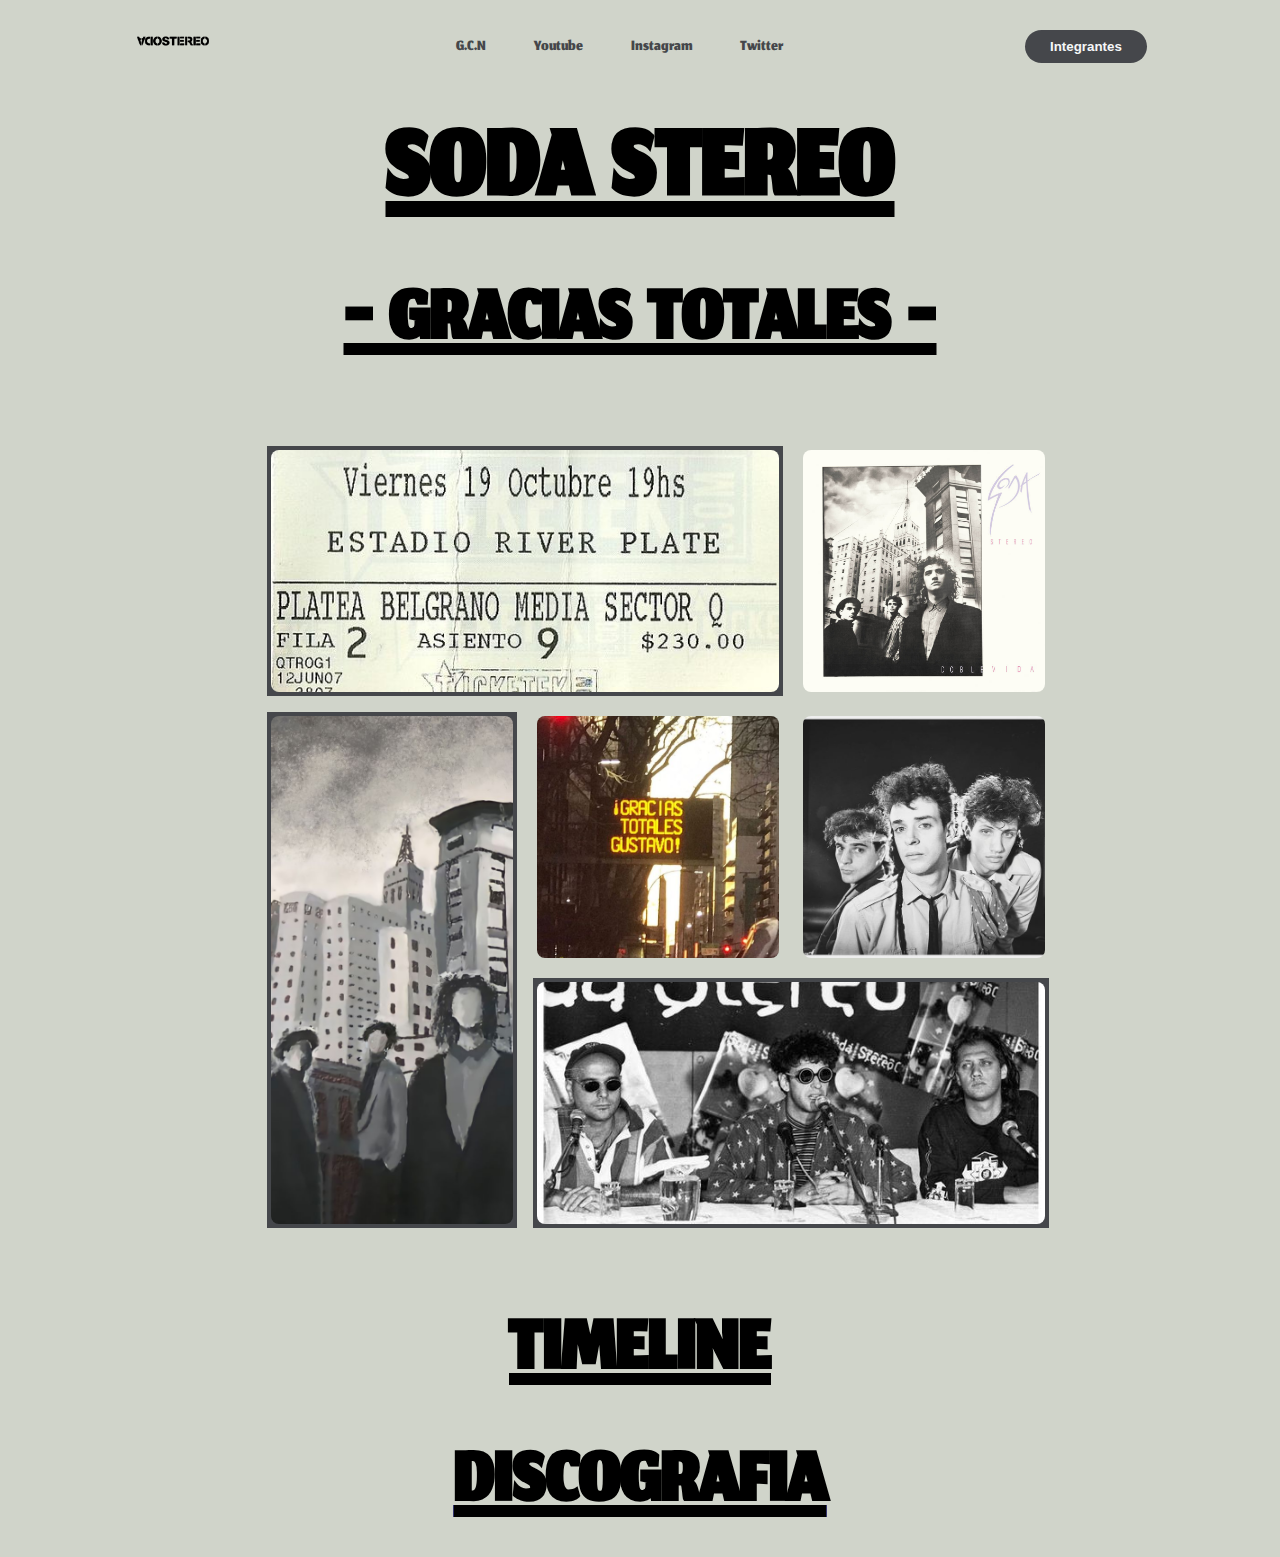
<file: index.html>
<!DOCTYPE html>
<html lang="en">
<head>
    <meta charset="UTF-8">
    <meta name="viewport" content="width=device-width, initial-scale=1.0">
    <meta name="keywords" content="gracias totales, soda stereo, cerati, rock argentino, gira soda stereo">
    <meta name="description" content="Soda stereo, gracias totales.">
    <meta name="author" content="Hardcastle">
    <meta name="copyright" content="Hardcastle">
    <meta name="languaje" content="Español">
    <meta property="og:title" content= Soda stereo>
    <meta property="og:site_name" content= Soda stereo | Gracias totales. >
    <meta property="og:url" content="">
    <meta property="og:description" content= Sitio informativo de la reconocida banda de rock, Soda stereo. >
    <meta property="og:type" content="">
    <meta property="og:image" content="">
    <title>Soda stereo | Gracias totales</title>
    <link rel="stylesheet" href="./css/style.css">
    <link rel="preconnect" href="https://fonts.googleapis.com">
    <link rel="preconnect" href="https://fonts.gstatic.com" crossorigin>
    <link href="https://fonts.googleapis.com/css2?family=Jomhuria&display=swap" rel="stylesheet">
</head>

<body>

    <!--LOGO, BARRA DE NAVEGACION E INTEGRANTES.-->
    <header class="header">
        <div class="logo">
            <img src="./scss/assets/img/logoSoda.png" alt="Soda Stereo">
        </div>
        <nav>
            <ul class="nav-links">
                <li><a href="./pages/gcn.html">G.C.N</a></li>
                <li><a href="https://www.youtube.com/@SodaStereo" target="_blank">Youtube</a></li>
                <li><a href="https://www.instagram.com/sodastereo/" target="_blank">Instagram</a></li>
                <li><a href="https://twitter.com/sodastereo" target="_blank">Twitter</a></li>
            </ul>            
        </nav>
        <a class="btn" href="./pages/integrantes.html"><button>Integrantes</button></a>
    </header>








    <main>
        <!--TITULOS PRINCIPALES.-->
        <section class="titulos">
            <h1>SODA STEREO</h1>
        </section>
        <section class="titulos">
            <h2>- GRACIAS TOTALES -</h2>
        </section>

        <!--GALERIA DE IMAGENES.-->
        <section class="fotos">
            <article class="galeria">

            <div class="img-a">
                <img src="./scss/assets/img/horizontal.jpg" alt="">
            </div>
            <div class="img-b">
                <img src="./scss/assets/img/vertical.jpg" alt="">
            </div>
            <div class="img-c">
                <img src="./scss/assets/img/doble-vida.jpg" alt="">
            </div>
            <div class="img-d">
                <img src="./scss/assets/img/medio.jpg" alt="">
            </div>
            <div class="img-e">
                <img src="./scss/assets/img/der.jpg" alt="">
            </div>
            <div class="img-f">
                <img src="./scss/assets/img/horizontal2.jpg" alt="">
            </div>

            </article>
        </section>

        <!--TIMELINE Y DISCOGRAFIA-->
        <section class="titulos">
        <a href="./pages/timeline.html"> <h2>TIMELINE</h2> </a>
        </section>

        <section class="titulos">
        <a href="./pages/discografia.html"> <h2>DISCOGRAFIA</h2> </a>
        </section>

    </main>


</body>
</html>
</file>
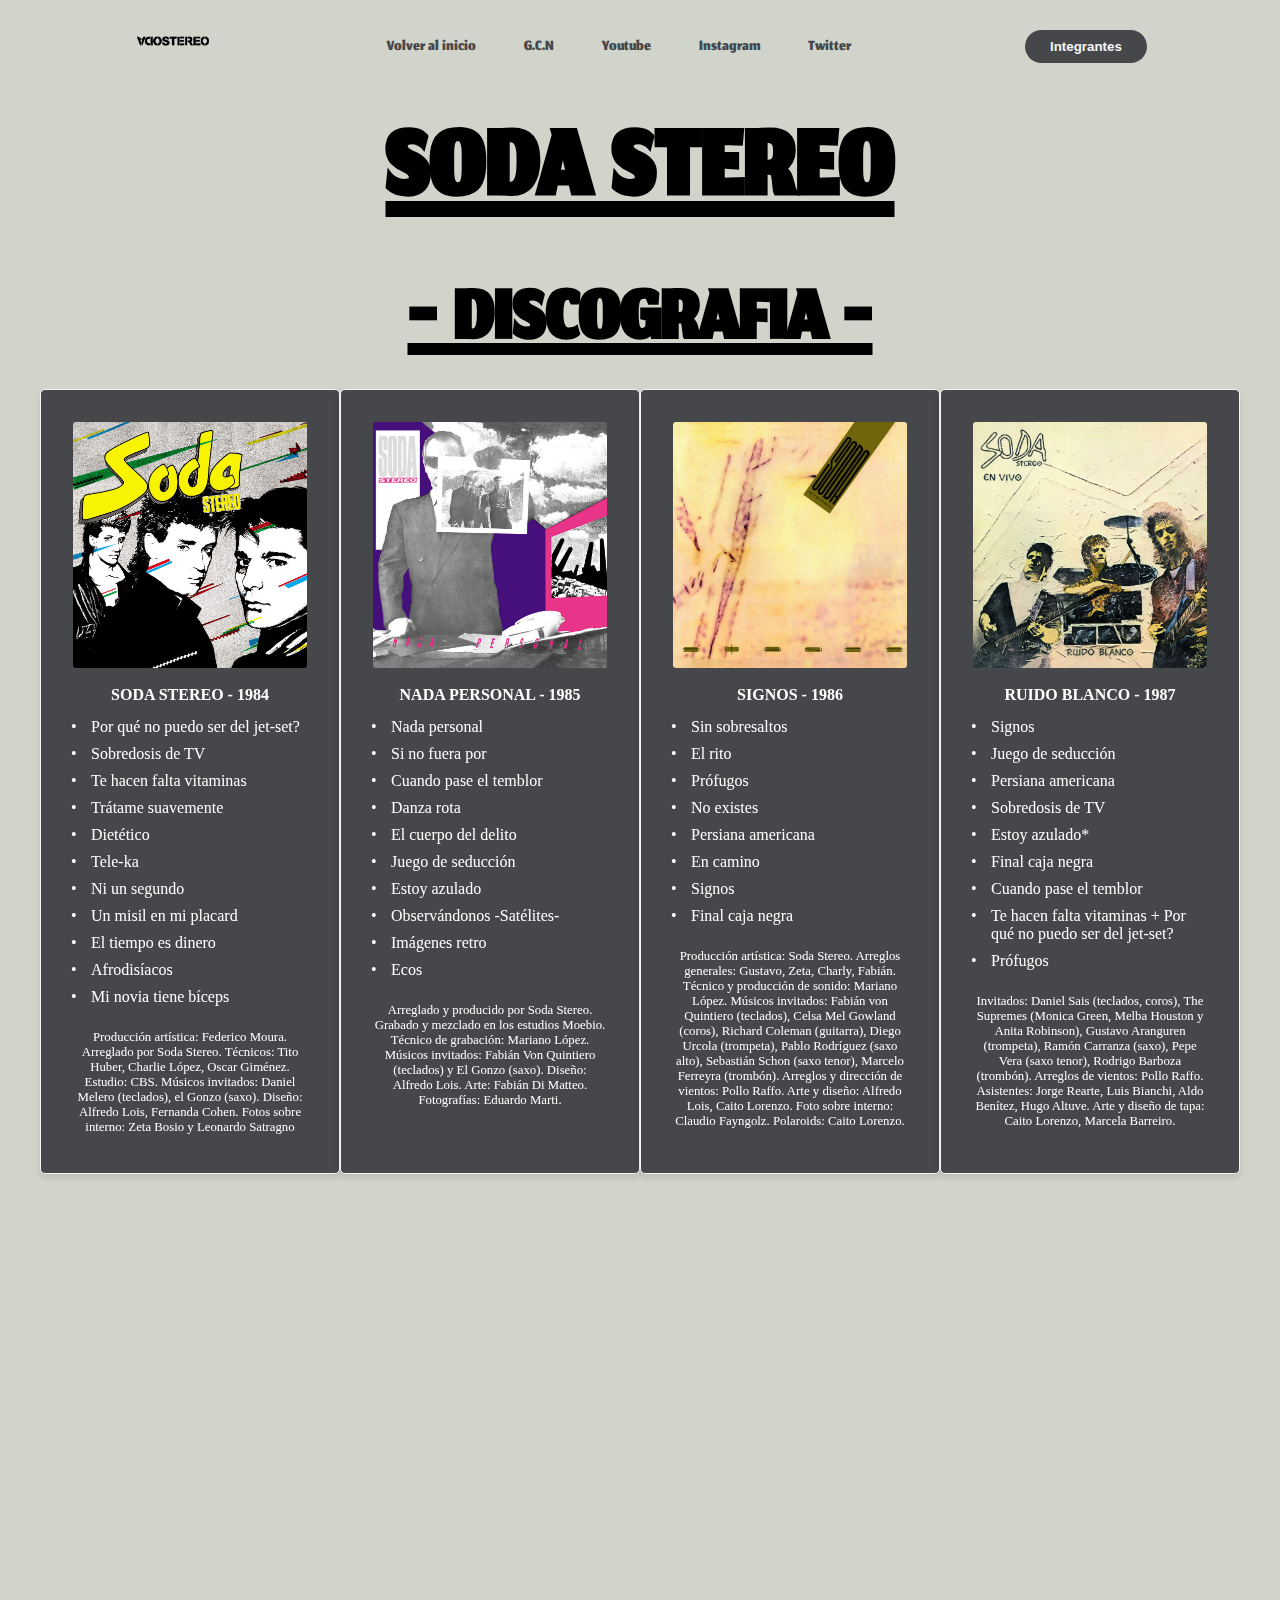
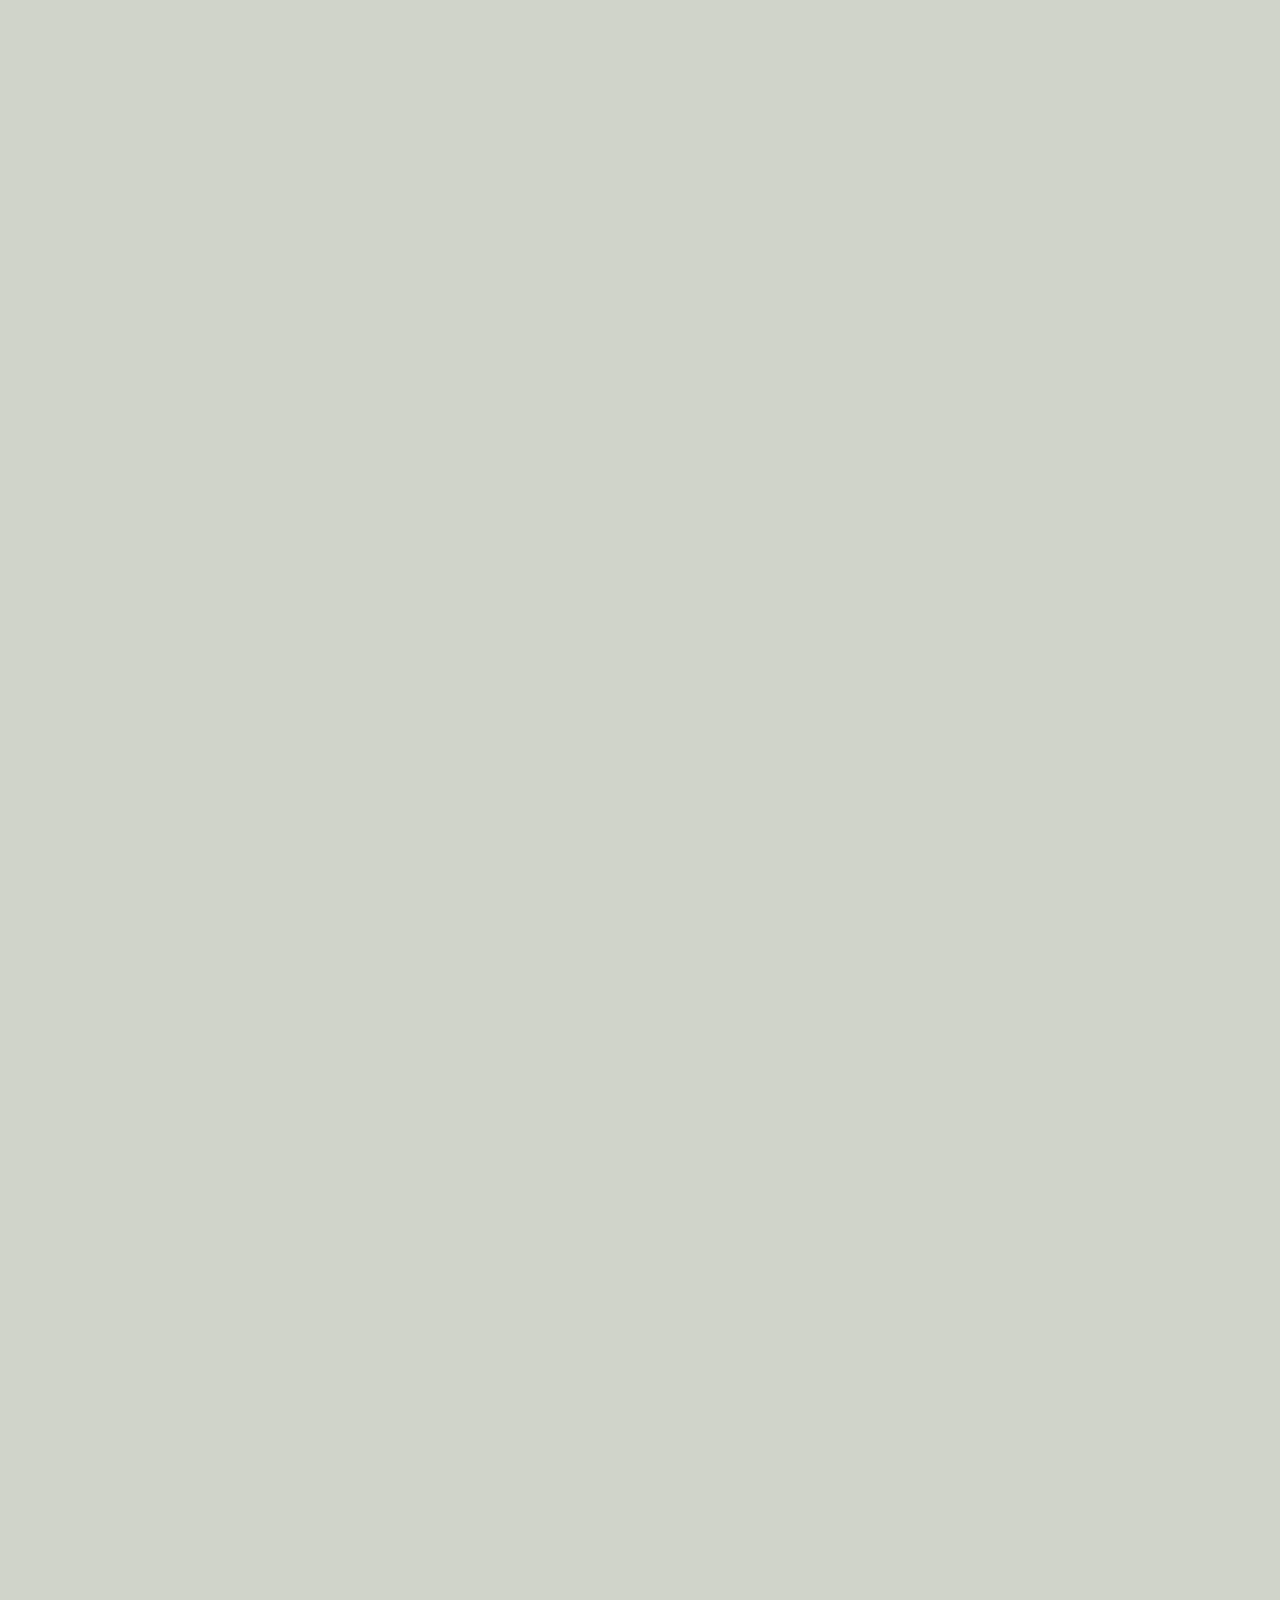
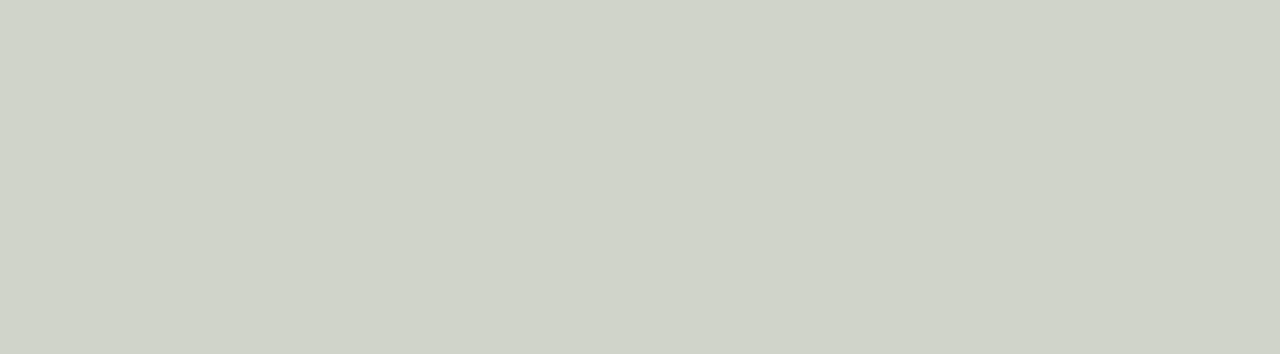
<file: pages/discografia.html>
<!DOCTYPE html>
<html lang="en">
<head>
    <meta charset="UTF-8">
    <meta name="viewport" content="width=device-width, initial-scale=1.0">
    <meta name="keywords" content="gracias totales, soda stereo, cerati, rock argentino, gira soda stereo">
    <meta name="description" content="Conoce toda la discografia de Soda stereo.">
    <meta name="author" content="Hardcastle">
    <meta name="copyright" content="Hardcastle">
    <meta name="languaje" content="Español">
    <meta property="og:title" content= Soda stereo>
    <meta property="og:site_name" content= Soda stereo | Gracias totales. >
    <meta property="og:url" content="">
    <meta property="og:description" content= Sitio informativo de la reconocida banda de rock, Soda stereo. >
    <meta property="og:type" content="">
    <meta property="og:image" content="">
    <title>Discografia | Soda stereo.</title>
    <link rel="stylesheet" href="../css/style.css">
    <link href="https://unpkg.com/aos@2.3.1/dist/aos.css" rel="stylesheet">
    <link rel="preconnect" href="https://fonts.googleapis.com">
    <link rel="preconnect" href="https://fonts.gstatic.com" crossorigin>
    <link href="https://fonts.googleapis.com/css2?family=Jomhuria&display=swap" rel="stylesheet">
</head>
<body>
            <!--LOGO, BARRA DE NAVEGACION E INTEGRANTES.-->
            <header class="header">
                <div class="logo">
                    <img src="../scss/assets/img/logoSoda.png" alt="Soda Stereo">
                </div>
                <nav>
                    <ul class="nav-links">
                        <li><a href="../index.html">Volver al inicio</a></li>
                        <li><a href="../pages/gcn.html">G.C.N</a></li>
                        <li><a href="#">Youtube</a></li>
                        <li><a href="#">Instagram</a></li>
                        <li><a href="#">Twitter</a></li>
                    </ul>            
                </nav>
                <a class="btn" href="./integrantes.html"><button>Integrantes</button></a>
            </header>

            <main>
                <!--TITULOS PRINCIPALES.-->
                <section class="titulos">
                    <h1>SODA STEREO</h1>
                </section>
                <section class="titulos">
                    <h2>- DISCOGRAFIA -</h2>
                </section>

                <!--CARDS DE ALBUMS-->
                <section class="container-class">
                <div class="cards" data-aos="flip-left">
                    <img src="../scss/assets/img/soda-stereo.jpg" alt="">
                    <h2>SODA STEREO - 1984</h2>
                    <li>Por qué no puedo ser del jet-set?</li>
                    <li>Sobredosis de TV</li>
                    <li>Te hacen falta vitaminas</li>
                    <li>Trátame suavemente</li>
                    <li>Dietético</li>
                    <li>Tele-ka</li>
                    <li>Ni un segundo</li>
                    <li>Un misil en mi placard</li>
                    <li>El tiempo es dinero</li>
                    <li>Afrodisíacos</li>
                    <li>Mi novia tiene bíceps</li>
                    <p>Producción artística: Federico Moura. Arreglado por Soda Stereo. Técnicos: Tito Huber, Charlie López, Oscar Giménez. Estudio: CBS. Músicos invitados: Daniel Melero (teclados), el Gonzo (saxo). Diseño: Alfredo Lois, Fernanda Cohen. Fotos sobre interno: Zeta Bosio y Leonardo Satragno</p>
                    </div>
        



                <div class="cards" data-aos="flip-left">
                    <img src="../scss/assets/img/nada-personal.jpg" alt="">
                    <h2>NADA PERSONAL - 1985</h2>
                    <li>Nada personal</li>
                    <li>Si no fuera por</li>
                    <li>Cuando pase el temblor</li>
                    <li>Danza rota</li>
                    <li>El cuerpo del delito</li>
                    <li>Juego de seducción</li>
                    <li>Estoy azulado</li>
                    <li>Observándonos -Satélites-</li>
                    <li>Imágenes retro</li>
                    <li>Ecos</li>
                    <p>Arreglado y producido por Soda Stereo. Grabado y mezclado en los estudios Moebio. Técnico de grabación: Mariano López. Músicos invitados: Fabián Von Quintiero (teclados) y El Gonzo (saxo). Diseño: Alfredo Lois. Arte: Fabián Di Matteo. Fotografías: Eduardo Marti.</p>
                </div>

                <div class="cards" data-aos="flip-left">
                    <img src="../scss/assets/img/signos.jpg" alt="">
                    <h2>SIGNOS - 1986</h2>
                    <li>Sin sobresaltos</li>
                    <li>El rito</li>
                    <li>Prófugos</li>
                    <li>No existes</li>
                    <li>Persiana americana</li>
                    <li>En camino</li>
                    <li>Signos</li>
                    <li>Final caja negra</li>
                    <p>Producción artística: Soda Stereo. Arreglos generales: Gustavo, Zeta, Charly, Fabián. Técnico y producción de sonido: Mariano López. Músicos invitados: Fabián von Quintiero (teclados), Celsa Mel Gowland (coros), Richard Coleman (guitarra), Diego Urcola (trompeta), Pablo Rodríguez (saxo alto), Sebastián Schon (saxo tenor), Marcelo Ferreyra (trombón). Arreglos y dirección de vientos: Pollo Raffo. Arte y diseño: Alfredo Lois, Caito Lorenzo. Foto sobre interno: Claudio Fayngolz. Polaroids: Caito Lorenzo.</p>
                </div>

                <div class="cards" data-aos="flip-left">
                    <img src="../scss/assets/img/ruido-blanco.jpg" alt="">
                    <h2>RUIDO BLANCO - 1987</h2>
                    <li>Signos</li>
                    <li>Juego de seducción</li>
                    <li>Persiana americana</li>
                    <li>Sobredosis de TV</li>
                    <li>Estoy azulado*</li>
                    <li>Final caja negra</li>
                    <li>Cuando pase el temblor</li>
                    <li>Te hacen falta vitaminas + Por qué no puedo ser del jet-set?</li>
                    <li>Prófugos</li>
                    <p>Invitados: Daniel Sais (teclados, coros), The Supremes (Monica Green, Melba Houston y Anita Robinson), Gustavo Aranguren (trompeta), Ramón Carranza (saxo), Pepe Vera (saxo tenor), Rodrigo Barboza (trombón). Arreglos de vientos: Pollo Raffo. Asistentes: Jorge Rearte, Luis Bianchi, Aldo Benítez, Hugo Altuve. Arte y diseño de tapa: Caito Lorenzo, Marcela Barreiro.</p>
                    </div>

                <div class="cards" data-aos="flip-left">
                    <img src="../scss/assets/img/doble-vida.jpg" alt="">
                    <h2>DOBLE VIDA - 1988</h2>
                    <li>Pic-nic en el 4º B</li>
                    <li>En la ciudad de la furia</li>
                    <li>Lo que sangra -La cúpula</li>
                    <li>En el borde</li>
                    <li>Languis</li>
                    <li>Día común-doble vida</li>
                    <li>Corazón delator</li>
                    <li>El ritmo de tus ojos</li>
                    <li>Terapia de amor intensiva</li>
                    <p>Producido por Carlos Alomar. Mezclado por Gustavo Cerati y Zeta Bosio. Arreglos generales: Soda Stereo, Daniel Sais y Carlos Alomar. Grabado y mezclado en Sorcerer Sound, NYC. Ingeniero: Andy Heermans. Ingeniero asistente: Shawna Stobie. Mastering por Bob Ludwig en Masterdisk, NYC. Invitados: Daniel Sais (teclados), Carlos Alomar (guitarra y voz, rap en “En el borde”), Lenny Pickett (saxo tenor), Chris Botti (trompeta). Arte y diseño de tapa: Alfredo Lois y Tite Barbuzza. Fotografías: Daniel Ackerman.
                    </p>
                    </div>

                <div class="cards" data-aos="flip-left">
                    <img src="../scss/assets/img/languis.jpg" alt="">
                    <h2>LANGUIS - 1989</h2>
                    <li>Mundo de quimeras</li>
                    <li>Los languis -nueva versíon 1989</li>
                    <li>En el borde -versión remix</li>
                    <li>Lo que sangra -La cúpula -versión remix</li>
                    <P>Arreglado y producido por Soda Stereo. Remixes de la Cupula y En el borde, producidos por Zeta Bosio. Grabado en estudios Ion y Panda. Mezclado en Panda en septiembre de 1989. Remixes de “En el borde” y “Lo que sangra -La cúpula” producidos por Zeta Bosio. Ingeniero de grabación y mezcla: Mariano López. Técnico adicional: Mario Breuer. Asistente de grabación y mezcla: Adrián Taverna. Músicos invitados: Tweety González, Andrea Alvarez, El Gonzo Palacios, Mavy Díaz, Chris Botti, Lenny Pickett, Daniel Sais y Carlos Alomar. Arte y diseño: Alfredo Lois y Silvina Mansilla. Tipografía. Mariana Mocchi y Alfredo Lois.</P>
                    </div>

                <div class="cards" data-aos="flip-left">
                    <img src="../scss/assets/img/cancion-animal.jpg" alt="">
                    <h2>CANCION ANIMAL - 1990</h2>
                    <li>En el séptimo día</li>
                    <li>Un millón de años luz</li>
                    <li>Canción animal</li>
                    <li>1990</li>
                    <li>Sueles dejarme solo</li>
                    <li>De música ligera</li>
                    <li>Hombre al agua</li>
                    <li>Entre caníbales</li>
                    <li>Té para tres</li>
                    <li>Cae el sol</li>
                    <p>Musicos invitados: Tweety González, Andrea Álvarez, Daniel Melero. Aporte conceptual: Daniel Melero. Arreglos vocales en “En el séptimo día”, “Un millón de años luz”y “1990”: Pedro Aznar. Idea & diseño de tapa: Gustavo Cerati & Zeta Bosio. Arte: Alfredo Lois. Asistente: Vanesa Eckstem. Fotografías: Caito Lorenzo & Alfredo Lois.</p>
                    </div>

                    <div class="cards" data-aos="flip-left">
                        <img src="../scss/assets/img/rex-mix.jpg" alt="">
                        <h2>REX MIX - 1991</h2>
                        <li>Hombre al agua</li>
                        <li>No existes</li>
                        <li>En camino -Viva la Patria mix</li>
                        <li>No necesito verte -para saberlo</li>
                        <li>No necesito verte -para saberlo -Krupa mix</li>
                        <li>En camino -Veranek mix *</li>
                        <li>No necesito verte -para saberlo -Candombe mix *</li>
                        <li>* no incluídos en el vinilo original</li>
                        <p>Asistentes: Eduardo Iencenella, Martín Febro. Mastering por Michael Fuller, Fullersound, MIA, USA. Con la participación de Tweety González (teclados & guitarra acústica), Daniel Melero (teclados & coros, voz en “No necesito verte”), Andrea Alvarez (percusión & coro en “Hombre al agua”). Diseño de tapa: Gabriela Malerba, Alejandro Ros. Fotografías: Gabriela Malerba.</p>
                        </div>

                    <div class="cards" data-aos="flip-left">
                        <img src="../scss/assets/img/dynamo.jpg" alt="">
                        <h2>DYNAMO - 1992</h2>
                        <li>Secuencia inicial</li>
                        <li>Toma la ruta</li>
                        <li>En remolinos</li>
                        <li>Primavera 0</li>
                        <li>Luna roja</li>
                        <li>Sweet sahumerio</li>
                        <li>Camaleón</li>
                        <li>Ameba</li>
                        <li>Nuestra fe</li>
                        <li>Claroscuro</li>
                        <li>Fue</li>
                        <li>Texturas</li>
                        <p>Músicos invitados: Daniel Melero (sampler y sintetizador), Tweety González (sampler y asistencia de programación), Flavio Etcheto (trompeta), Sanjay Shadoriya (tabla, padanth voice), Eduardo Blacher (tambura) y Roberto Kuczer (sitar). Grabado y mezclado en estudios Supersónico.</p>
                        </div>

                    <div class="cards" data-aos="flip-left">
                        <img src="../scss/assets/img/zona-de-promesas.jpg" alt="">
                        <h2>ZONA DE PROMESAS - 1993</h2>
                        <li>Zona de promesas</li>
                        <li>Primavera 0 -bonzo mix</li>
                        <li>En la ciudad de la furia -dance mix</li>
                        <li>Nada personal -remix</li>
                        <li>Luna roja -soul mix</li>
                        <li>Cuando pase el temblor -oid mortales mix</li>
                        <li>Mundo de quimeras</li>
                        <li>No necesito verte (para saberlo) -krupa mix</li>
                        <li>Sobredosis de TV -remix</li>
                        <li>Lo que sangra (La cúpula) -versión remix</li>
                        <p>“En la ciudad de la furia” remixado por Ziggy P. en Dusseldorf. “Cuando pase el temblor” remixado por Nicolás Guerrieri, Alejandro Guerrieri, Ezequiel Dero y Tuti Gianakis. Diseño e imágenes: Gabriela Malerba.</p>
                        </div>

                    <div class="cards" data-aos="flip-left">
                        <img src="../scss/assets/img/sueno-stereo.jpg" alt="">
                        <h2>SUEÑO STEREO - 1995</h2>
                        <li>Ella usó mi cabeza como un revolver</li>
                        <li>Disco eterno</li>
                        <li>Zoom</li>
                        <li>Ojo de la tormenta</li>
                        <li>Efecto doppler</li>
                        <li>Paseando por Roma</li>
                        <li>Pasos</li>
                        <li>Angel eléctrico</li>
                        <li>Crema de estrellas</li>
                        <li>Planta</li>
                        <li>X-Playo</li>
                        <li>Moirè</li>
                        <p>Músicos invitados: Alejandro Terán (viola), Janos Morel (1er. violín), Mauricio Alves (2do. violín) y Pablo Flumetti (cello), Roy Málaga (piano rhodes en “Ojo de la tormenta” y “Crema de estrellas”), Flavio Etcheto (trompeta).</p>
                        </div>

                    <div class="cards" data-aos="flip-left">
                        <img src="../scss/assets/img/comfort-y-musica-para-volar.jpg" alt="">
                        <h2>COMFORT Y M.P.V - 1996</h2>
                        <li>Un misil en mi placard</li>
                        <li>En la ciudad de la furia</li>
                        <li>Entre caníbales</li>
                        <li>Pasos</li>
                        <li>Zoom</li>
                        <li>Cuando pase el temblor</li>
                        <li>Té para tres</li>
                        <li>Ángel eléctrico</li>
                        <li>Terapia de amor intensiva</li>
                        <li>Disco eterno</li>
                        <li>Ella usó mi cabeza como un revólver</li>
                        <li>Paseando por Roma</li>
                        <li>Génesis</li>
                        <p>Grabado en vivo el 12 de marzo de 1996 en los estudios MTV, Miami Beach, Florida, USA.</p>
                        </div>

                    <div class="cards" data-aos="flip-left">
                        <img src="../scss/assets/img/el-ultimo-concierto-a.jpg" alt="">
                        <h2>EL ULTIMO CONCIERTO A - 1997</h2>
                        <li>En la ciudad de la furia</li>
                        <li>El rito</li>
                        <li>Hombre al agua</li>
                        <li>En el séptimo día</li>
                        <li>Canción animal</li>
                        <li>Trátame suavemente</li>
                        <li>Paseando por Roma</li>
                        <li>Lo que sangra -La cúpula</li>
                        <li>Zoom</li>
                        <li>Signos</li>
                        <li>Ella usó mi cabeza como un revólver</li>
                        <p>Grabado en la gira “El último concierto” en México, Venezuela, Chile y Argentina, entre agosto y septiembre de 1997.</p>
                        </div>

                    <div class="cards" data-aos="flip-left">
                        <img src="../scss/assets/img/el-ultimo-concierto-b.jpg" alt="">
                        <h2>EL ULTIMO CONCIERTO B - 1997</h2>
                        <li>Disco eterno</li>
                        <li>Planeador</li>
                        <li>Luna roja</li>
                        <li>Té para tres</li>
                        <li>Cuando pase el temblor</li>
                        <li>Claroscuro</li>
                        <li>Persiana americana</li>
                        <li>Un millón de años luz</li>
                        <li>Primavera 0</li>
                        <li>Cae el sol</li>
                        <li>De música ligera</li>
                        <p>Grabado en la gira “El último concierto” en México, Venezuela, Chile y Argentina, entre agosto y septiembre de 1997.</p>    
                        </div>

                    <div class="cards" data-aos="flip-left">
                        <img src="../scss/assets/img/gira-me-veras-volver-1.jpg" alt="">
                        <h2>ME VERAS VOLVER 1 - 2008</h2>
                        <li>Juegos de seducción</li>
                        <li>Tele-k</li>
                        <li>Imágenes retro</li>
                        <li>Texturas</li>
                        <li>Hombre al agua</li>
                        <li>En la ciudad de la furia</li>
                        <li>Picnic en el 4ºB</li>
                        <li>Zoom</li>
                        <li>Cuando pase el temblor</li>
                        <li>Final caja negra</li>
                        <li>Corazón delator</li>
                        <li>Signos</li>
                        <li>Sobredosis de TV</li>
                        <li>Danza rota</li>
                        <p>Grabado en la gira “Me verás volver” entre octubre y diciembre de 2007, en Buenos Aires, Miami, Bogotá, Lima.</p>
                        </div>

                    <div class="cards" data-aos="flip-left">
                        <img src="../scss/assets/img/gira-me-veras-volver-2.jpg" alt="">
                        <h2>ME VERAS VOLVER 2 - 2008</h2>
                        <li>Persiana americana</li>
                        <li>Fue</li>
                        <li>En remolinos</li>
                        <li>Primavera 0</li>
                        <li>No existes</li>
                        <li>Sueles dejarme solo</li>
                        <li>En el séptimo día</li>
                        <li>Un millón de años luz</li>
                        <li>De música ligera</li>
                        <li>Zona de promesas</li>
                        <li>Cae el sol</li>
                        <li>Prófugos</li>
                        <li>Nada personal</li>
                        <li>Te hacen falta vitaminas</li>
                        <p>Grabado en la gira “Me verás volver” entre octubre y diciembre de 2007, en Buenos Aires, Miami, Bogotá, Lima.</p>
                        </div>

                </section>
            </main>

            <script src="https://unpkg.com/aos@2.3.1/dist/aos.js"></script>
            <script>
                AOS.init();
            </script>
</body>
</html>
</file>
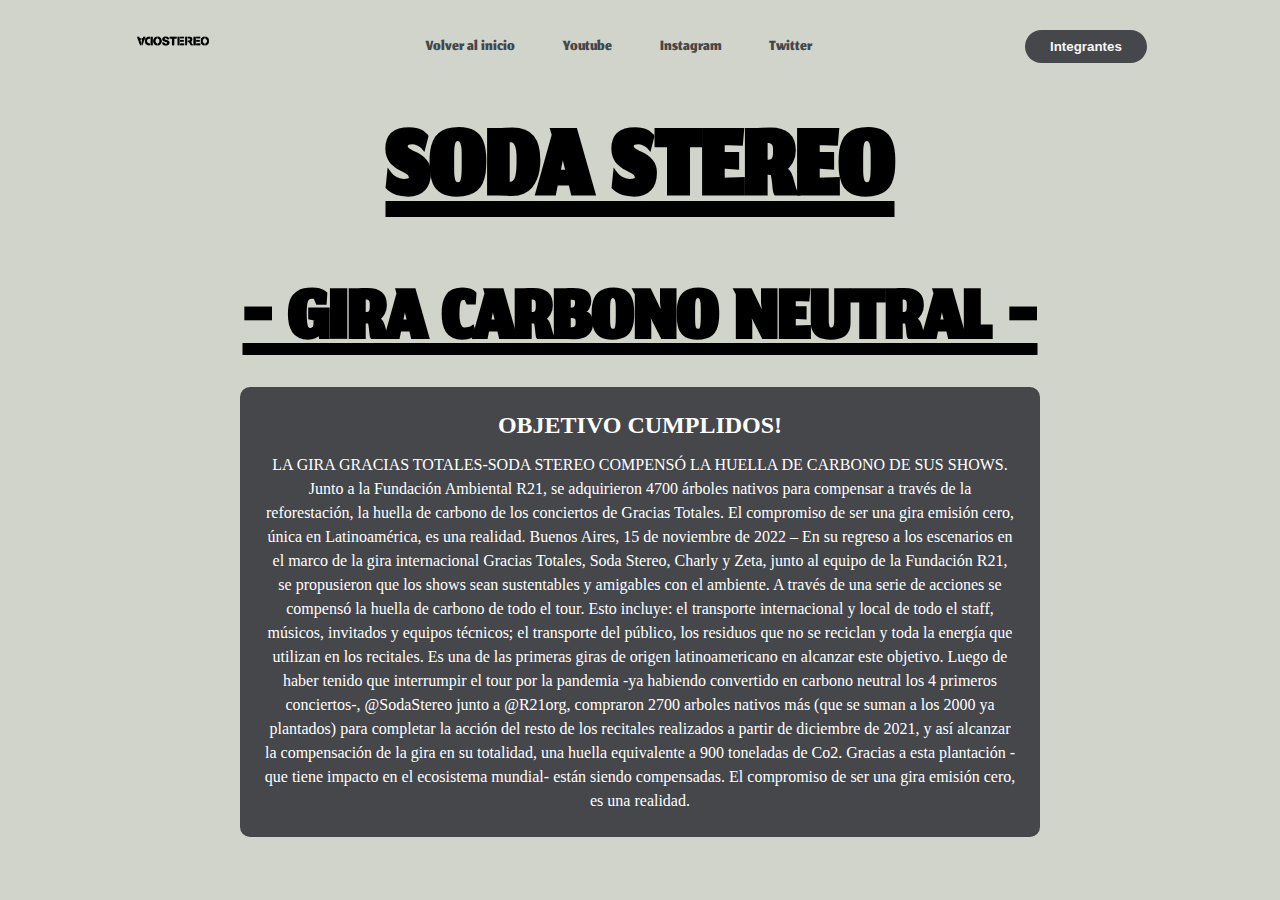
<file: pages/gcn.html>
<!DOCTYPE html>
<html lang="en">
<head>
    <meta charset="UTF-8">
    <meta name="viewport" content="width=device-width, initial-scale=1.0">
    <meta name="keywords" content="gracias totales, soda stereo, cerati, rock argentino, gira soda stereo">
    <meta name="description" content="¡OBJETIVO CUMPLIDOS! Conoce mas sobre la gira Gracias totales.">
    <meta name="author" content="Hardcastle">
    <meta name="copyright" content="Hardcastle">
    <meta name="languaje" content="Español">
    <meta property="og:title" content= Soda stereo>
    <meta property="og:site_name" content= Soda stereo | Gracias totales. >
    <meta property="og:url" content="">
    <meta property="og:description" content= Sitio informativo de la reconocida banda de rock, Soda stereo. >
    <meta property="og:type" content="">
    <meta property="og:image" content="">
    <title>Gira carbono neutral | Soda stereo.</title>
    <link rel="stylesheet" href="../css/style.css">
    <link rel="preconnect" href="https://fonts.googleapis.com">
    <link rel="preconnect" href="https://fonts.gstatic.com" crossorigin>
    <link href="https://fonts.googleapis.com/css2?family=Jomhuria&display=swap" rel="stylesheet">
</head>
<body>

    <!--LOGO, BARRA DE NAVEGACION E INTEGRANTES.-->
    <header class="header">
        <div class="logo">
            <img src="../scss/assets/img/logoSoda.png" alt="Soda Stereo">
        </div>
        <nav>
            <ul class="nav-links">
                <li><a href="../index.html">Volver al inicio</a></li>
                <li><a href="#">Youtube</a></li>
                <li><a href="#">Instagram</a></li>
                <li><a href="#">Twitter</a></li>
            </ul>            
        </nav>
        <a class="btn" href="./integrantes.html"><button>Integrantes</button></a>
    </header>


    <main>
        <!--TITULOS PRINCIPALES.-->
        <section class="titulos">
            <h1>SODA STEREO</h1>
        </section>
        <section class="titulos">
            <h2>- GIRA CARBONO NEUTRAL -</h2>
        </section>
        
        <!--CONTAINER CON PARRAFO.-->
        <div class="container">
        <h2 class="objetivo-cumplido">OBJETIVO CUMPLIDOS!</h2>
        <p class="p-gira">LA GIRA GRACIAS TOTALES-SODA STEREO COMPENSÓ LA HUELLA DE CARBONO DE SUS SHOWS.
            Junto a la Fundación Ambiental R21, se adquirieron 4700 árboles nativos para compensar a través de la reforestación, la huella de carbono de los conciertos de Gracias Totales. 
            El compromiso de ser una gira emisión cero, única en Latinoamérica, es una realidad.
            Buenos Aires, 15 de noviembre de 2022 – En su regreso a los escenarios en el marco de la gira internacional Gracias Totales, Soda Stereo, Charly y Zeta, junto al equipo de la Fundación R21, se propusieron que los shows sean sustentables y amigables con el ambiente. 
            A través de una serie de acciones se compensó la huella de carbono de todo el tour. Esto incluye: el transporte internacional y local de todo el staff, músicos, invitados y equipos técnicos; el transporte del público, los residuos que no se reciclan y toda la energía que utilizan en los recitales. Es una de las primeras giras de origen latinoamericano en alcanzar este objetivo.
            Luego de haber tenido que interrumpir el tour por la pandemia -ya habiendo convertido en carbono neutral los 4 primeros conciertos-, @SodaStereo junto a @R21org, compraron 2700 arboles nativos más (que se suman a los 2000 ya plantados) para completar la acción del resto de los recitales realizados a partir de diciembre de 2021, y así alcanzar la compensación de la gira en su totalidad, una huella equivalente a 900 toneladas de Co2.
            Gracias a esta plantación -que tiene impacto en el ecosistema mundial- están siendo compensadas. El compromiso de ser una gira emisión cero, es una realidad.</p>
        </div>

    </main>


</body>
</html>
</file>
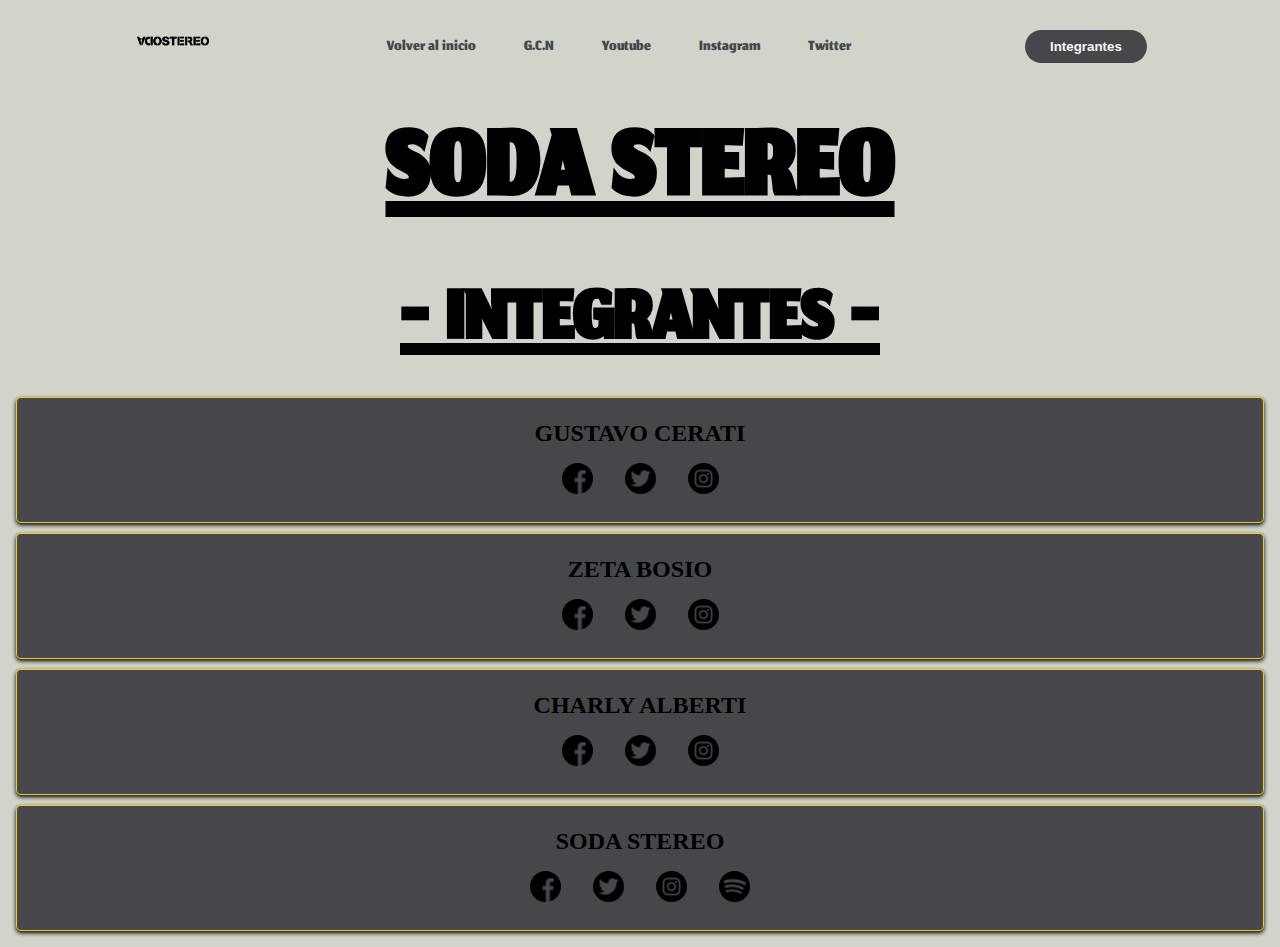
<file: pages/integrantes.html>
<!DOCTYPE html>
<html lang="en">
<head>
    <meta charset="UTF-8">
    <meta name="viewport" content="width=device-width, initial-scale=1.0">
    <title>Document</title>
    <link rel="stylesheet" href="../css/style.css">
    <link rel="preconnect" href="https://fonts.googleapis.com">
    <link rel="preconnect" href="https://fonts.gstatic.com" crossorigin>
    <link href="https://fonts.googleapis.com/css2?family=Jomhuria&display=swap" rel="stylesheet">
</head>

<body>
    <header class="header">
        <div class="logo">
            <img src="../scss/assets/img/logoSoda.png" alt="Soda Stereo">
        </div>
        <nav>
            <ul class="nav-links">
                <li><a href="../index.html">Volver al inicio</a></li>
                <li><a href="../pages/gcn.html">G.C.N</a></li>
                <li><a href="#">Youtube</a></li>
                <li><a href="#">Instagram</a></li>
                <li><a href="#">Twitter</a></li>
            </ul>            
        </nav>
        <a class="btn" href="./integrantes.html"><button>Integrantes</button></a>
    </header>

    <main>
        <!--TITULOS PRINCIPALES.-->
        <section class="titulos">
            <h1>SODA STEREO</h1>
        </section>
        <section class="titulos">
            <h2>- INTEGRANTES -</h2>
        </section>

        <div class="card">
            <h2>GUSTAVO CERATI</h2>
            <div class="social-icons">
                <a href="https://www.facebook.com/gustavocerati/" target="_blank"> <img src="../scss/assets/img/facebook.png" alt="Facebook"></a>
                <a href="https://twitter.com/cerati" target="_blank"> <img src="../scss/assets/img/twitter.png" alt="Twitter"></a>
                <a href="https://www.instagram.com/cerati/" target="_blank"> <img src="../scss/assets/img/instagram.png" alt="Instagram"></a>
            </div>
        </div>
    
        <div class="card">
            <h2>ZETA BOSIO</h2>
            <div class="social-icons">
                <a href="https://www.facebook.com/ZetaBosio/" target="_blank"> <img src="../scss/assets/img/facebook.png" alt="Facebook"></a>
                <a href="https://twitter.com/ZetaBosiobyZeta" target="_blank"> <img src="../scss/assets/img/twitter.png" alt="Twitter"></a>
                <a href="https://www.instagram.com/zbosio/" target="_blank"> <img src="../scss/assets/img/instagram.png" alt="Instagram"></a>
            </div>
        </div>
    
        <div class="card">
            <h2>CHARLY ALBERTI</h2>
            <div class="social-icons">
                <a href="https://www.facebook.com/CharlyAlberti/" target="_blank"> <img src="../scss/assets/img/facebook.png" alt="Facebook"></a>
                <a href="https://twitter.com/CharlyAlberti" target="_blank"> <img src="../scss/assets/img/twitter.png" alt="Twitter"></a>
                <a href="https://www.instagram.com/charlyalberti/" target="_blank"> <img src="../scss/assets/img/instagram.png" alt="Instagram"></a>
            </div>
        </div>
        <div class="card">
            <h2>SODA STEREO</h2>
            <div class="social-icons">
                <a href="https://www.facebook.com/sodastereo/" target="_blank"> <img src="../scss/assets/img/facebook.png" alt="Facebook"></a>
                <a href="https://twitter.com/sodastereo" target="_blank"> <img src="../scss/assets/img/twitter.png" alt="Twitter"></a>
                <a href="https://www.instagram.com/sodastereo/" target="_blank"> <img src="../scss/assets/img/instagram.png" alt="Instagram"></a>
                <a href="https://open.spotify.com/intl-es/artist/7An4yvF7hDYDolN4m5zKBp?si=tK6XgvEKRxOMzOImbDjdJw&nd=1" target="_blank"> <img src="../scss/assets/img/spotify.png" alt="Spotify"></a>

            </div>
        </div>


    </main>
</body>
</html>
</file>
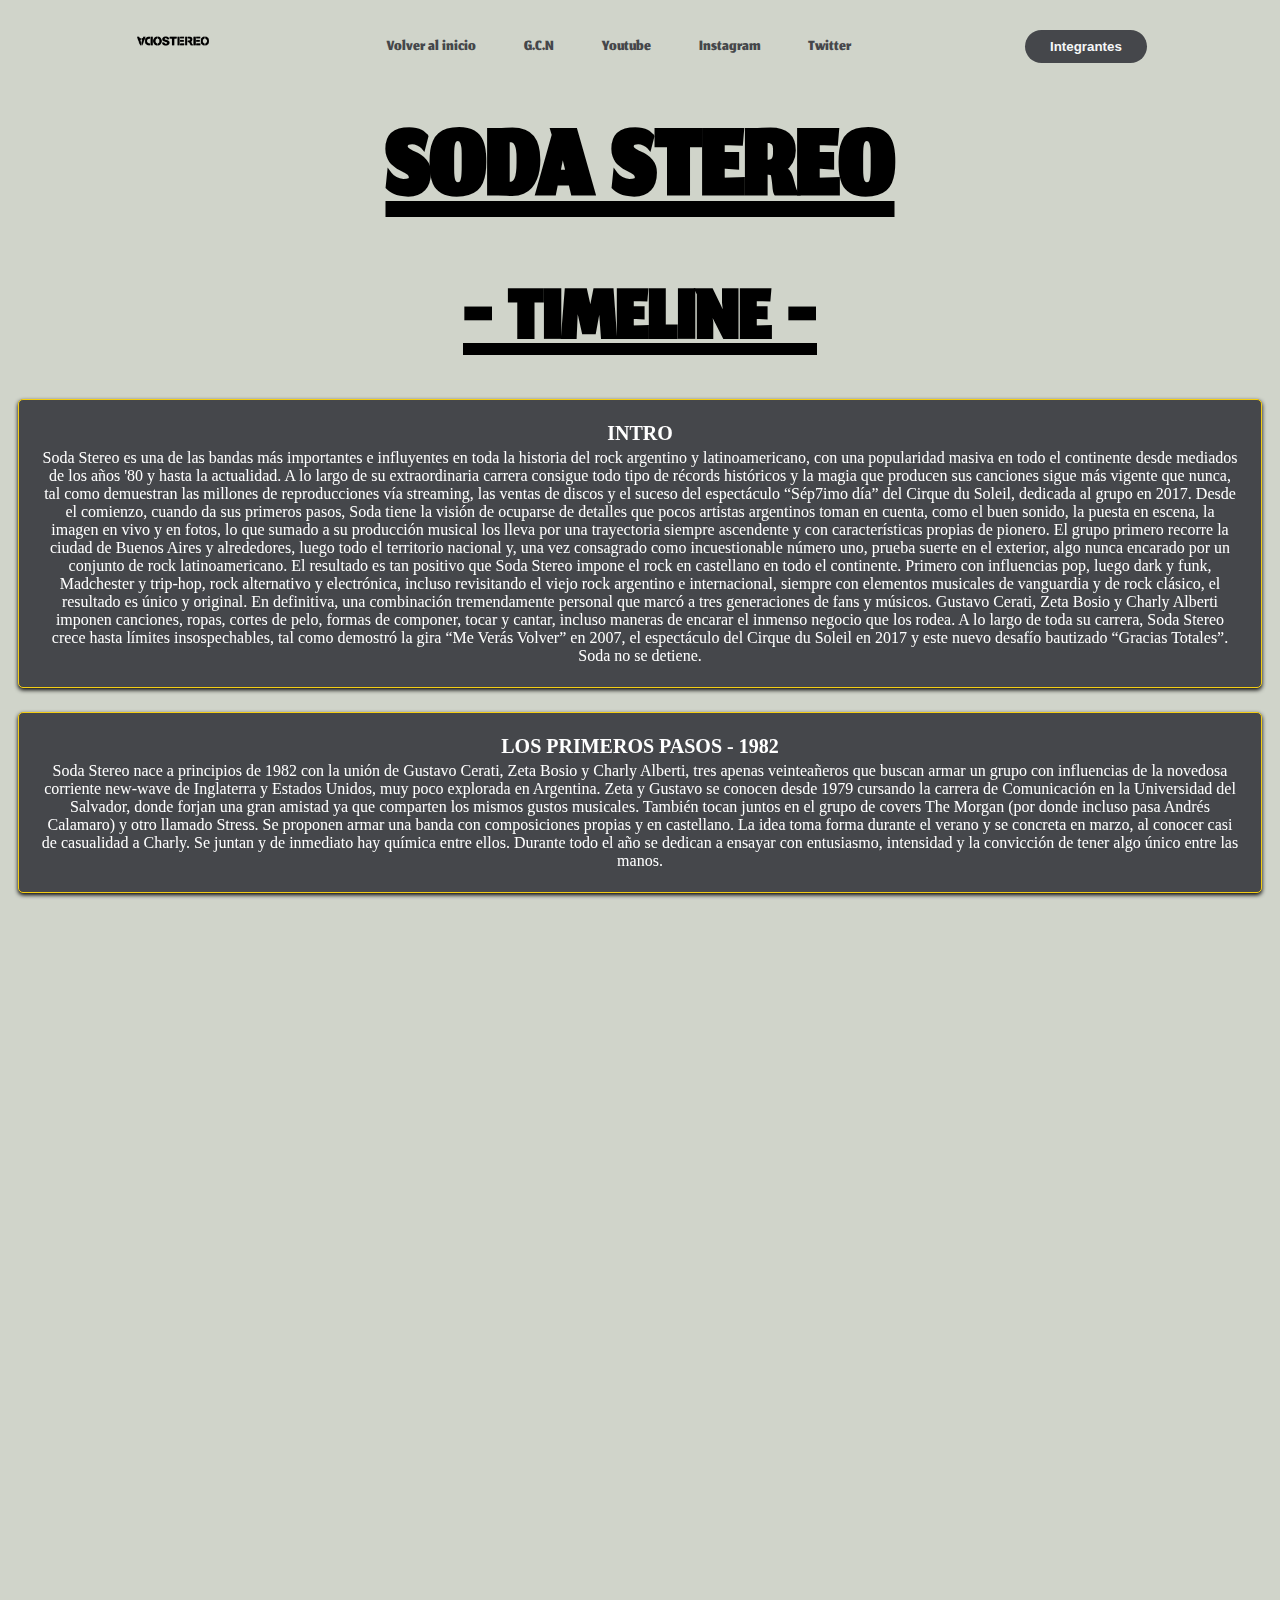
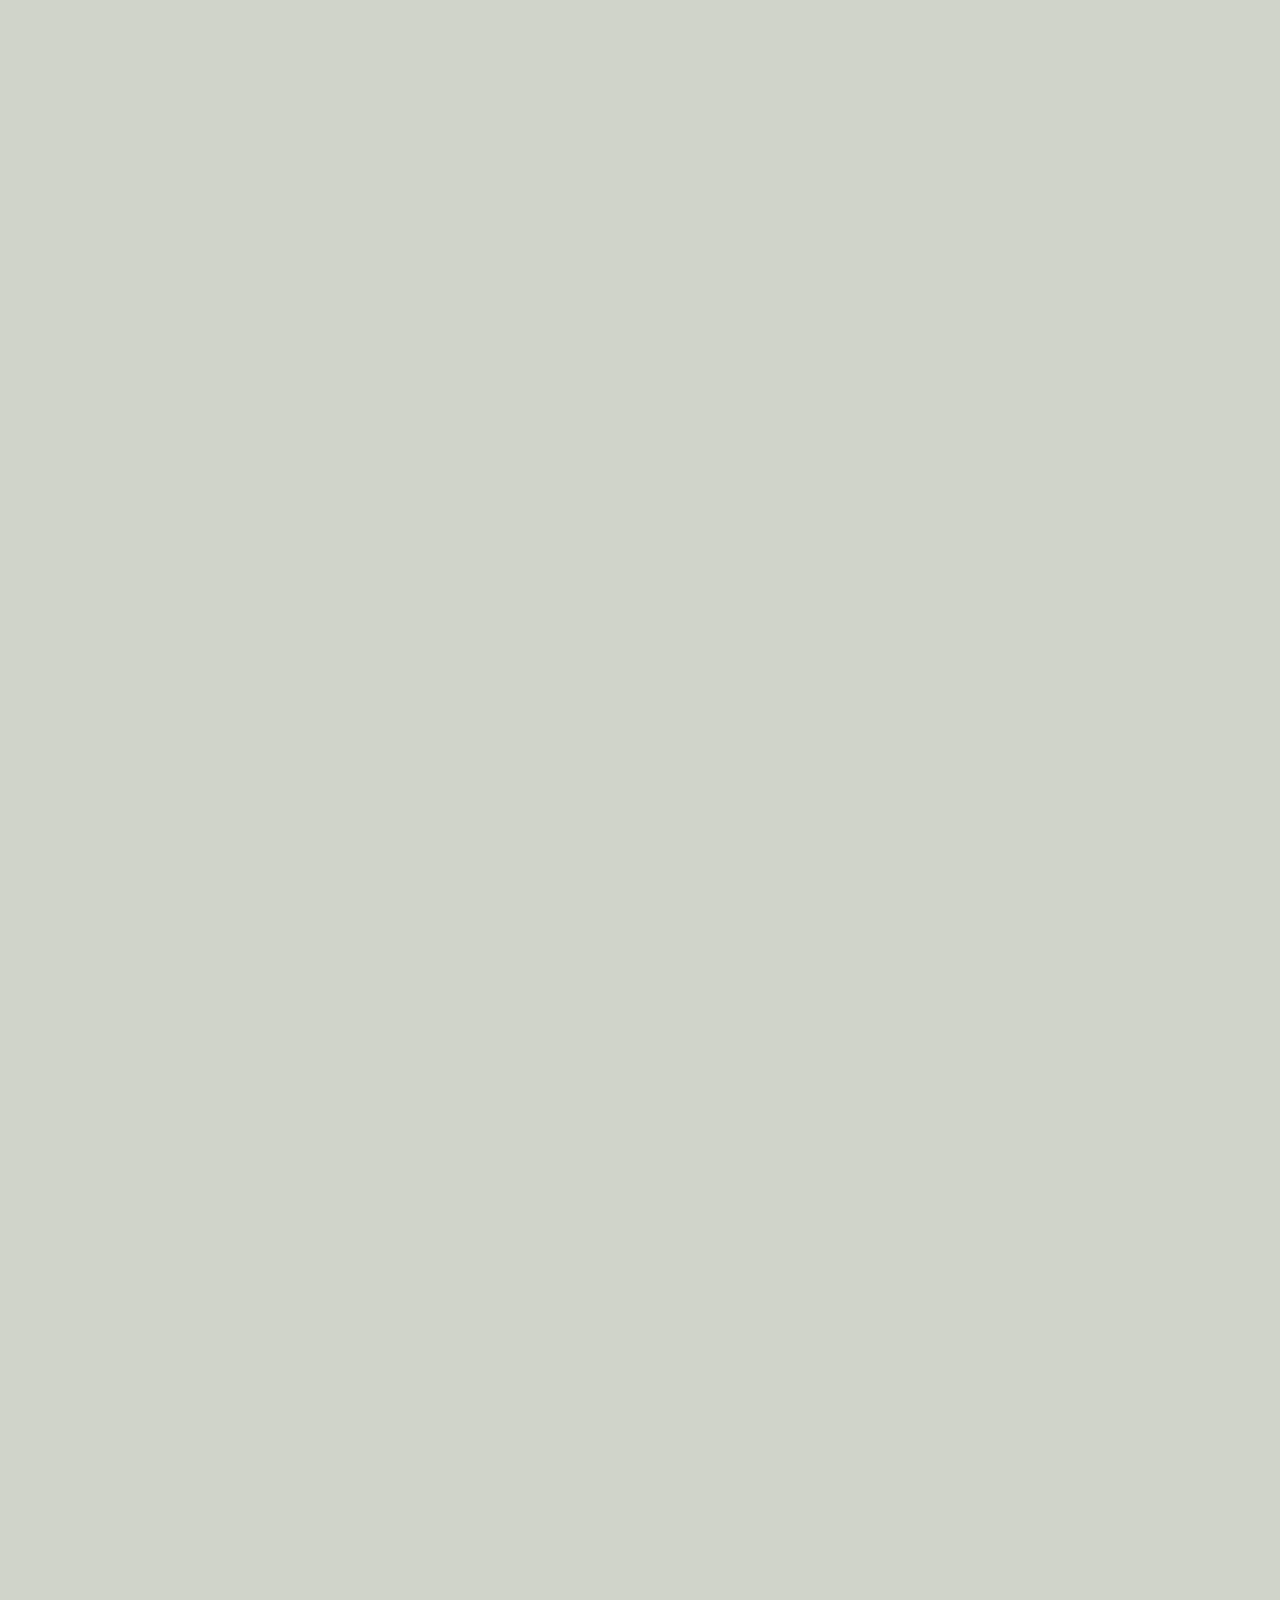
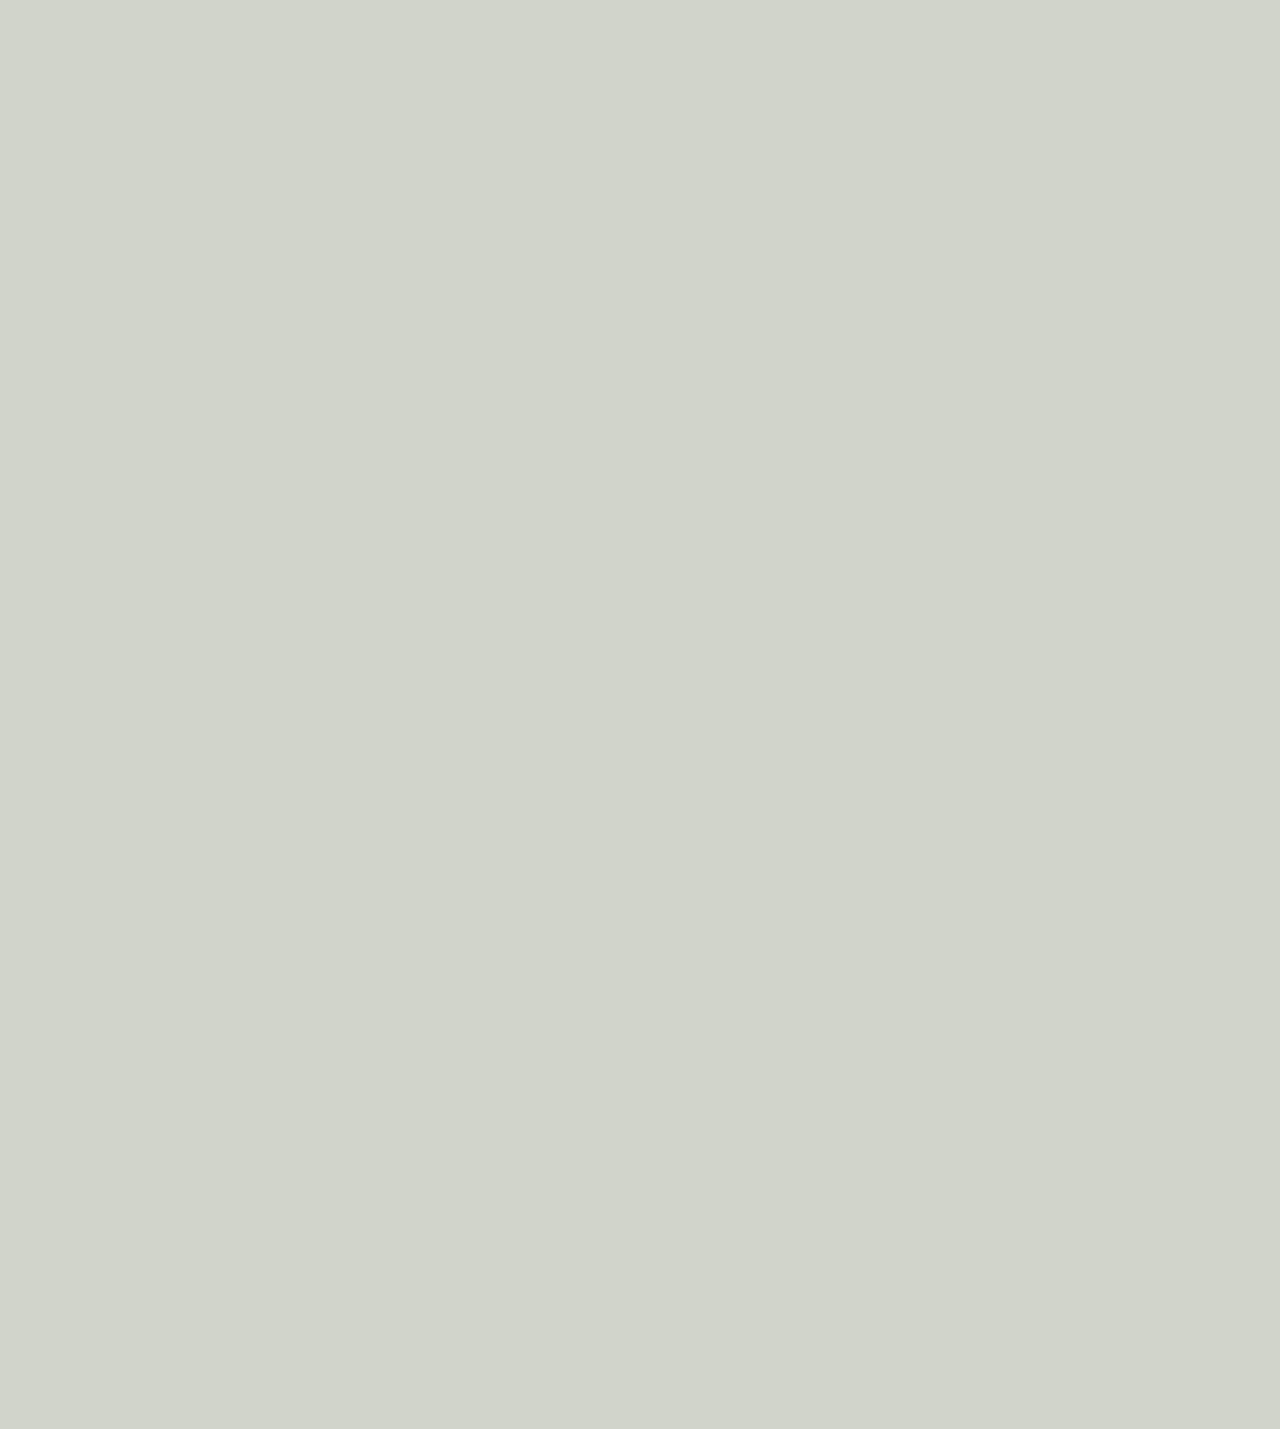
<file: pages/timeline.html>
<!DOCTYPE html>
<html lang="en">
<head>
    <meta charset="UTF-8">
    <meta name="viewport" content="width=device-width, initial-scale=1.0">
    <meta name="viewport" content="width=device-width, initial-scale=1.0">
    <meta name="keywords" content="gracias totales, soda stereo, cerati, rock argentino, gira soda stereo">
    <meta name="description" content="Conoce toda la carrera de Soda stereo, desde sus comienzos hasta su ultima gira.">
    <meta name="author" content="Hardcastle">
    <meta name="copyright" content="Hardcastle">
    <meta name="languaje" content="Español">
    <meta property="og:title" content= Soda stereo>
    <meta property="og:site_name" content= Soda stereo | Gracias totales. >
    <meta property="og:url" content="">
    <meta property="og:description" content= Sitio informativo de la reconocida banda de rock, Soda stereo. >
    <meta property="og:type" content="">
    <meta property="og:image" content="">
    <title>Timeline | Soda stereo.</title>
    <link rel="stylesheet" href="../css/style.css">
    <link href="https://unpkg.com/aos@2.3.1/dist/aos.css" rel="stylesheet">
    <link rel="preconnect" href="https://fonts.googleapis.com">
    <link rel="preconnect" href="https://fonts.gstatic.com" crossorigin>
    <link href="https://fonts.googleapis.com/css2?family=Jomhuria&display=swap" rel="stylesheet">
</head>
<body>
        <!--LOGO, BARRA DE NAVEGACION E INTEGRANTES.-->
        <header class="header">
            <div class="logo">
                <img src="../scss/assets/img/logoSoda.png" alt="Soda Stereo">
            </div>
            <nav>
                <ul class="nav-links">
                    <li><a href="../index.html">Volver al inicio</a></li>
                    <li><a href="./gcn.html">G.C.N</a></li>
                    <li><a href="#">Youtube</a></li>
                    <li><a href="#">Instagram</a></li>
                    <li><a href="#">Twitter</a></li>
                </ul>            
            </nav>
            <a class="btn" href="./integrantes.html"><button>Integrantes</button></a>
        </header>
        <main>
            <!--TITULOS PRINCIPALES.-->
            <section class="titulos">
                <h1>SODA STEREO</h1>
            </section>
            <section class="titulos">
                <h2>- TIMELINE -</h2>
            </section>
            <!--TITULO Y PARRAFOS-->
            <div class="timeline">
                <div class="card" data-aos="fade-up">
                <h2>INTRO</h2>
                <p>Soda Stereo es una de las bandas más importantes e influyentes en toda la historia del rock argentino y latinoamericano, con una popularidad masiva en todo el continente desde mediados de los años '80 y hasta la actualidad. A lo largo de su extraordinaria carrera consigue todo tipo de récords históricos y la magia que producen sus canciones sigue más vigente que nunca, tal como demuestran las millones de reproducciones vía streaming, las ventas de discos y el suceso del espectáculo “Sép7imo día” del Cirque du Soleil, dedicada al grupo en 2017.
                    Desde el comienzo, cuando da sus primeros pasos, Soda tiene la visión de ocuparse de detalles que pocos artistas argentinos toman en cuenta, como el buen sonido, la puesta en escena, la imagen en vivo y en fotos, lo que sumado a su producción musical los lleva por una trayectoria siempre ascendente y con características propias de pionero. El grupo primero recorre la ciudad de Buenos Aires y alrededores, luego todo el territorio nacional y, una vez consagrado como incuestionable número uno, prueba suerte en el exterior, algo nunca encarado por un conjunto de rock latinoamericano. El resultado es tan positivo que Soda Stereo impone el rock en castellano en todo el continente.
                    Primero con influencias pop, luego dark y funk, Madchester y trip-hop, rock alternativo y electrónica, incluso revisitando el viejo rock argentino e internacional, siempre con elementos musicales de vanguardia y de rock clásico, el resultado es único y original. En definitiva, una combinación tremendamente personal que marcó a tres generaciones de fans y músicos. Gustavo Cerati, Zeta Bosio y Charly Alberti imponen canciones, ropas, cortes de pelo, formas de componer, tocar y cantar, incluso maneras de encarar el inmenso negocio que los rodea. A lo largo de toda su carrera, Soda Stereo crece hasta límites insospechables, tal como demostró la gira “Me Verás Volver” en 2007, el espectáculo del Cirque du Soleil en 2017 y este nuevo desafío bautizado “Gracias Totales”. Soda no se detiene.
                </p>
                </div>
                </div>


            
            <div class="timeline">
                <div class="card" data-aos="fade-up">
                <h2>LOS PRIMEROS PASOS - 1982</h2>
                <p>Soda Stereo nace a principios de 1982 con la unión de Gustavo Cerati, Zeta Bosio y Charly Alberti, tres apenas veinteañeros que buscan armar un grupo con influencias de la novedosa corriente new-wave de Inglaterra y Estados Unidos, muy poco explorada en Argentina.
                    Zeta y Gustavo se conocen desde 1979 cursando la carrera de Comunicación en la Universidad del Salvador, donde forjan una gran amistad ya que comparten los mismos gustos musicales. También tocan juntos en el grupo de covers The Morgan (por donde incluso pasa Andrés Calamaro) y otro llamado Stress. Se proponen armar una banda con composiciones propias y en castellano. La idea toma forma durante el verano y se concreta en marzo, al conocer casi de casualidad a Charly. Se juntan y de inmediato hay química entre ellos. Durante todo el año se dedican a ensayar con entusiasmo, intensidad y la convicción de tener algo único entre las manos.
                </p>
                </div>
                </div>

            <div class="timeline">
                <div class="card" data-aos="fade-up">
                <h2>LA ESCENA UNDER Y UN CONTRATO DISCOGRAFICO - 1983</h2>
                <p>En julio de 1983 surge la posibilidad de tocar en una discoteca y Soda Stereo da su primer recital, iniciando una serie de presentaciones en el flamante circuito under de Buenos Aires, a la par de otros artistas insignias de un recambio generacional del rock argentino, ya sobre el final de la dictadura militar y la vuelta a la democracia. Por ejemplo Virus, Sumo, Los Twist, Metrópoli, La Sobrecarga y Diana Nylon. Al tercer show, un importante productor les ofrece grabar para el sello CBS y firman contrato.
                </p>
                </div>
                </div>

            <div class="timeline">
                <div class="card" data-aos="fade-up">
                <h2>EL ALBUM DEBUT - 1984</h2>
                <p>Varios meses después de firmar contrato, Soda finalmente logra grabar su álbum debut, titulado “Soda Stereo”, a secas, con un sonido nuevo, fresco y original, altamente contagioso, tal como demuestran los hits “¿Por qué no puedo ser del jet-set?”, “Sobredosis de TV”, “Te hacen faltan vitaminas” y “Dietético”. Se edita en agosto de 1984, las canciones suenan con alta rotación en las radios, la prensa los celebra como grupo revelación del año, y los recitales se multiplican por las discotecas del conurbano, muchas veces con dos actuaciones en la misma noche.
                    La presentación oficial es el 14 de diciembre en el Teatro Astros, a sala llena y con una imaginativa puesta en escena con televisores viejos de fondo.
                </p>
                </div>
                </div>

            <div class="timeline">
                <div class="card" data-aos="fade-up">
                <h2>CONSAGRACION NACIONAL - 1985</h2>
                <p>En el verano del "85, Soda Stereo realiza su primera gira con 14 fechas, participa en el Festival Chateau Rock ante 15 mil personas, y en junio vuelve a tocar en Capital, llenando cinco Astros en tres días, con otra escenografía inolvidable. También da una actuación memorable en el Festival Rock & Pop en el estadio Vélez, junto a INXS, Nina Hagen, Charly García, Sumo y Virus. La banda da por conquistada la Capital y decide apuntar al interior del país, donde la consagración rápidamente es total, y pone la mira en Chile con vistas a una proyección continental.
                    Durante dos meses, Soda se instala en una quinta para dar forma a su segundo disco, “Nada personal”, que se graba en los estudios Moebio con una dedicación especial para lograr un sonido poderoso y moderno. Se lanza en octubre y alcanza en forma sucesiva las categorías de Oro, Platino y Doble Platino, gracias a temas como “Juego de seducción”, “Cuando pase el temblor” y el que da título a la placa.
                </p>
                </div>
                </div>
            
            <div class="timeline">
                <div class="card" data-aos="fade-up">
                <h2>GIRAS INTERNACIONALES - 1986</h2>
                <p>En el verano de 1986, Soda vuelve a recorrer la Costa Atlántica y toca en festivales como La Falda y Chateau Rock, ya como número central. La presentación del álbum es en cuatro fechas agotadas en el emblemático estadio Obras, ante un total de 22 mil personas. Al mes siguiente visitan Chile para dar entrevistas, se convierten en el primer grupo de rock en tocar en la televisión y muy pronto son número uno.
                    El ritmo de trabajo es tan intenso como fascinante y agotador. Y como la costumbre de la época es sacar un LP por año, comienzan a preparar un tercer disco que graban contrarreloj y entregan dos días antes de iniciar su primera gira latinoamericana, que abarca Venezuela, Colombia, Ecuador, Perú y Chile, siempre generando escenas de furor, histeria, ventas multiplatino y estadios llenos.
                    En noviembre se edita “Signos”, con los hits “Persiana americana”, “Prófugos” y “El rito”. Soda Stereo gana todos los rubros en las clásicas encuestas de fin de año de las revistas de rock.
                </p>
                </div>
                </div>
            
            <div class="timeline">
                <div class="card" data-aos="fade-up">
                <h2>SODAMANIA - 1987</h2>
                <p>1987 arranca con más shows en Argentina y dos conciertos en el muy influyente Festival Internacional de la Canción de Viña del Mar, el 11 y 12 de febrero, donde se agotan las 15 mil localidades y es el preludio a una exitosa gira por el interior de Chile, en canchas de fútbol y estadios cerrados. Los medios bautizan el furor como “Sodamanía”.
                    Luego presentan “Signos” en Obras, tocan por todo el país y en junio inician su segunda gran gira por Latinoamérica, una recorrida por Perú, Bolivia, Ecuador, Colombia, Venezuela, Costa Rica y México. Un total de 22 shows en 7 países y 17 ciudades, ante 150 mil espectadores.
                    Para documentar la experiencia, Soda graba todos los recitales y compila el material en Barbados para hacer su primer álbum en vivo, “Ruido blanco”, lanzado antes de fin de año. La fuerza y energía de sus conciertos se refleja mejor que nunca en un disco.
                </p>
                </div>
                </div>
                
            <div class="timeline">
                <div class="card" data-aos="fade-up">
                <h2>NUEVOS DESAFIOS - 1988</h2>
                <p>A principios de 1988, el grupo se pone a trabajar en un nuevo disco y decide encarar una grabación con el mejor sonido internacional. En junio viajan a Nueva York para hacer “Doble vida” con producción artística de Carlos Alomar, un famoso guitarrista que trabajó con figuras como David Bowie, John Lennon, Paul McCartney, Mick Jagger y James Brown. La experiencia rinde sus frutos y Soda vuelve a sorprender con temas como “En la ciudad de la furia”, “Lo que sangra (La cúpula)”, “Picnic en el 4º B” y “Corazón delator”.
                    El paso siguiente es una visita promocional a Chile y una agotadora gira por México, coronada con tres shows en Colombia. El tour mexicano se bautiza como “La gira más importante de un grupo de rock” y no es para menos: hacen 25 grandes conciertos en 45 días.
                    El propio Alomar viaja a fin de año a Buenos Aires para tocar el 3 de diciembre en la presentación del álbum, plasmada en un memorable concierto al aire libre ante 25 mil espectadores. Pocos días después, Soda Stereo cierra el festival “Tres Días por la Democracia”, el evento más multitudinario hasta entonces en toda la historia del espectáculo en la Argentina, y sacude a las 150 mil personas que desbordan la ancha Avenida 9 de Julio.
                </p>
                </div>
                </div>


            <div class="timeline">
                <div class="card" data-aos="fade-up">
                <h2>A TODA GLORIA - 1989</h2>
                <p>A esta altura de la carrera de Soda Stereo, el nuevo hito es un impresionante periplo de 71 días por toda Argentina, sumando 270 mil espectadores en 30 conciertos. También arman su propia productora, Triple Producciones, y encaran la filmación en 16 mm. de un costoso, impactante y multipremiado videoclip para el tema “En la ciudad de la furia”, que presentan ante la prensa en junio de 1989.
                El segundo semestre es a toda gloria internacional: de septiembre a diciembre dan más de 30 shows en ciudades mexicanas, además de Panamá, Costa Rica, Guatemala y Honduras. Cierran la gira con dos recitales en el mítico teatro Hollywood Palace de Los Angeles, los días 7 y 8 de diciembre. A esa altura, Soda ya supera el primer millón de placas vendidas en todo el mundo. También lanza un EP llamado “Languis”, con una canción nueva llamada “Mundo de quimeras” y tres remezclas de material de “Doble vida”.
                </p>
                </div>
                </div>

            <div class="timeline">
                <div class="card" data-aos="fade-up">
                <h2>CANCION Y GIRA ANIMAL - 1990</h2>
                <p>A comienzos de 1990, Soda cierra las presentaciones argentinas de “Doble vida” y el reciente EP, primero en el estadio Superdomo de Mar del Plata y luego en el estadio de Vélez en Buenos Aires, donde toca el 23 de enero ante 32 mil personas, en una fecha compartida con Tears For Fears. Es el regreso triunfal del grupo a Capital, después de un largo año en la ruta.
                    Entre junio y julio graban su nuevo álbum en Miami, tras una minuciosa preproducción. El resultado es “Canción animal”, una obra cumbre donde sobresalen temas como “De música ligera”, “En el séptimo día”, “Hombre al agua” y “Té para tres”.
                    Tras el lanzamiento del disco en agosto, Soda Stereo planifica una de las más grandes giras de rock que jamás se hayan hecho en la Argentina. Bautizada “Gira animal”, dura tres meses y suma más de 100 mil espectadores en todo el país, movilizando varias toneladas de equipos, dos escenarios móviles y un staff de 70 personas a través de un recorrido de 14 mil kilómetros, con una antológica presentación oficial ante 45 mil personas en Velez Sarsfield, convirtiéndose en el primer conjunto de rock argentino en llenar un estadio de fútbol.
                </p>
                </div>
                </div>

            <div class="timeline">
                <div class="card" data-aos="fade-up">
                <h2>GRAN REX Y AV. 9 DE JULIO - 1990</h2>
                <p>Al comienzo de 1991, Soda Stereo concluye el tramo local de su gira con un inolvidable concierto en el sofisticado balneario uruguayo de Punta del Este, para luego poner rumbo a una recorrida internacional que arranca en Venezuela y sigue por México y Estados Unidos.
                    Incansables e innovadores, encaran luego un proyecto insólito: volver al ámbito de los teatros porteños. Así nace la idea de tocar en el Gran Rex, donde la demanda del público obliga a hacer 14 funciones, todas con un despliegue impresionante de producción, agotando entradas rápidamente y sumando 46 mil espectadores. El documento de esos shows es “Rex mix”, un EP que sale en septiembre, con remixes y una canción nueva, “No necesito verte (para saberlo)”.
                    Después, Soda viaja a Colombia, Venezuela y España. El continuo ascenso y aumento de popularidad es imparable en todo el continente. En Caracas participan del Festival Iberoamericano de Rock, junto a Fito Páez, Los Rodríguez, Paralamas, La Unión y Los Lobos. Vuelven a su país, llenan estadios de fútbol en Córdoba y Rosario, y reciben la propuesta de dar un gigantesco show multitudinario y gratuito, en plena avenida Nueve de Julio, dentro del ciclo “Mi Buenos Aires Querido” que organiza la Municipalidad. Este histórico recital se hace el sábado 14 de diciembre, con unas 350 mil personas que ocupan más de veinte cuadras de extensión. Otro hito descomunal e inolvidable.
                </p>
                </div>
                </div>

            <div class="timeline">
                <div class="card" data-aos="fade-up">
                <h2>PARAR Y RENACER - 1992</h2>
                <p>Después de tantos años de actividad incesante, en 1992 la idea es que cada músico se dedique a proyectos propios, pero el receso dura poco porque en mayo se concreta la posibilidad de una muy deseada gira por España. Tocan en Barcelona, Valencia, Sevilla y Madrid. Casi sin darse cuenta, Gustavo, Zeta y Charly se entusiasman con seguir juntos, aprovechan su flamante estudio de grabación propio y se encierran a conjurar la vieja magia. Así nace “Dynamo”, con un sonido nuevo, alternativo y tan adictivo como siempre. Sale en octubre y de inmediato es Disco de Platino, propulsado por el primer corte, “Primavera 0”, que se convierte en todo un éxito.
                    La presentación oficial es en diciembre, en su conocido estadio Obras, donde habían estado por última vez un lustro atrás, pero ahora lo convierten en una inmensa e increíble discoteca con pantallas de videos, luces especiales y efectos psicodélicos como proyecciones de imágenes psicodélicas con movimiento en el fondo del escenario y el techo. Llenan seis fechas e invitan a bandas nuevas de la escena local como teloneras, por ejemplo Babasónicos, Tía Newton, Martes Menta y Resonantes.
                </p>
                </div>
                </div>

            <div class="timeline">
                <div class="card" data-aos="fade-up">
                <h2>PROYECTOS SOLISTAS - 1993</h2>
                <p>La gira de “Dynamo” se desarrolla por Paraguay, Chile, Venezuela y una recorrida de 45 días en México los tiene ocupados hasta marzo. En ese momento, después de pasar una década tocando casi sin cesar, Soda Stereo decide parar por un tiempo. Gustavo Cerati graba su primer trabajo solista, “Amor amarillo”, coproducido con Zeta, que también toca el bajo y lo acompaña en la única presentación en vivo, un showcase en una radio.
                    A su vez, Zeta se dedica a la producción artística de artistas como Aguirre (integrado por ex-miembros de Virus), Peligrosos Gorriones (nombrado grupo revelación del año por los medios) y el compilado “Nación Hip-Hop” (considerado fundacional del género en Argentina).
                    Por su parte, Charly Alberti edita un álbum de rock alternativo y vanguardista con el dúo Plum, donde Zeta participa como músico invitado.
                    Al haber concluido su contrato discográfico, la compañía edita en septiembre un compilado de Soda Stereo llamado “Zona de promesas (mixes 1984-1993)”, con una canción inédita, un nuevo remix de “Cuando pase el temblor” y rarezas de diferentes épocas de la carrera del trío.
                </p>
                </div>
                </div>

            <div class="timeline">
                <div class="card" data-aos="fade-up">
                <h2>RUMBO AL REGRESO - 1994</h2>
                <p>La vuelta de Soda, a casi dos años después del final de la gira de “Dynamo”, comienza a tomar forma con largas zapadas realizadas en los estudios Supersónico. En el medio de la preproducción ocurre un hecho trágico: el hijo menor de Zeta muere en un accidente automovilístico, en el mes de julio. Su otro hijo sufre gravísimas quemaduras y la recuperación es muy larga y muy lenta. Naturalmente, la actividad del grupo se pone en pausa.
                </p>
                </div>
                </div>

            <div class="timeline">
                <div class="card" data-aos="fade-up">
                <h2>UNA VUELTA DE LUJO - 1995</h2>
                <p>Las sesiones en Supersónico se retoman en enero de 1995, el trío decide que hay suficiente material para encarar un regreso y las canciones nuevas desembocan en “Sueño stereo”, el primer trabajo de un flamante contrato con otra importante compañía discográfica. Si bien el grupo quiere hacer un álbum conceptual doble con una parte que consolida su faceta electrónica y otra con temas más radiales, el sello pide que sea solamente un CD.
                    La grabación se realiza en los mejores estudios de Londres y el disco se lanza el 21 de junio, con una edición simultánea en Argentina, México, Chile, Colombia, Uruguay, Perú, España y Estados Unidos. El primer hit es “Ella usó mi cabeza como un revolver”, con un videoclip filmado en Chile. Luego cortan “Zoom”, “Disco eterno” y “Paseando por Roma”.
                    Soda planifica sus próximos movimientos y decide presentar el disco en el teatro Gran Rex antes de fin de año, con un total de nueve funciones. Corona la temporada con un gigantesco show gratuito en la plaza Moreno de la ciudad de La Plata, ante unas 250 mil personas.
                </p>
                </div>
                </div>

            <div class="timeline">
                <div class="card" data-aos="fade-up">
                <h2>NUEVA GLORIA INTERNACIONAL - 1996</h2>
                <p>El año "96 arranca con planes ambiciosos como una gira por Honduras, Panamá, Costa Rica, México Guatemala y Estados Unidos, con lleno total en el Olympic Auditorium de Los Angeles, el Aragon Theater de Chicago, el Palladium de Nueva York y el James Knight Auditorium de Miami. Esos viajes se unen a la grabación de un recital “unplugged” para la cadena MTV, el 12 de marzo, en Miami. El repertorio se ve limitado por el reciente cambio de discográfica y por eso la primera edición incluye material producido originalmente durante la grabación de “Sueño Stereo” y que no había entrado en la edición final del disco. El resultado se lanza como “Comfort y música para volar” y solo lo tocan en vivo una vez para un famoso programa de radio.
                    Ya en el segundo semestre de 1996, después de un breve receso, Soda Stereo da recitales en Ecuador, Chile, Venezuela y México, siempre con gran respuesta del público. Regresa a Buenos Aires para aparecer como número central del Festival Rock & Pop Alternativo, el 24 de noviembre en la cancha de Ferrocarril Oeste, ante 20 mil personas. Después de ese show, de pronto sólo hay silencio en torno al futuro del grupo
                </p>
                </div>
                </div>

            <div class="timeline">
                <div class="card" data-aos="fade-up">
                <h2>LA DESPEDIDA - 1997</h2>
                <p>En mayo de 1997, en el mejor momento musical y de éxito de Soda, súbitamente se anuncia la separación y la realización de una corta gira de despedida por estadios de México, Venezuela, Chile y Argentina, para sorpresa y tristeza de sus fans. El cierre es el 20 de septiembre en River Plate, con lo que se llamó “El último concierto”, luego publicado en formato de CD y DVD.
                </p>
                </div>
                </div>

            <div class="timeline">
                <div class="card" data-aos="fade-up">
                <h2>ME VERAS VOLVER - 2007</h2>
                <p>Una gran noticia para todos los seguidores de Soda Stereo es el histórico anuncio del 9 de junio de 2007, cuando un aviso con la frase “Me Verás Volver” deja entrever que el famoso trío se va a reunir. El plan es tocar en grandes estadios de Argentina, Chile, Ecuador, México, Colombia, Panamá, Venezuela, Estados Unidos y Perú.
                    En total son 22 conciertos ante más de un millón de espectadores, con fans de diferentes generaciones disfrutando del sonido único de Gustavo, Zeta y Charly. Esta vez la celebración es total, arriba y abajo del escenario, sin el sabor amargo del abrupto final de una década atrás. Hay fervor popular, un gran reencuentro y la vuelta al espíritu de amistad de los comienzos. Otro éxito histórico, la mejor gira a nivel emocional de trío y más records.
                    El saldo es tan impresionante que llueven ofertas para seguir al año siguiente, pero Soda decide contener la ansiedad y la tentación por seguir. El grupo se propone, en cambio, armar una reunión dentro de tres años. Lamentablemente, un trágico accidente cardiovascular deja a Gustavo Cerati en coma en mayo de 2010, en plena gira solista. Fallece el 4 de septiembre de 2014.
                </p>
                </div>
                </div>

            <div class="timeline">
                <div class="card" data-aos="fade-up">
                <h2>SODA + CIRQUE - 2017</h2>
                <p>Una década después de “Me Verás Volver”, el amor por las canciones del conjunto se vuelve a poner de manifiesto con el estreno de “Sép7imo día – no descansaré”. Es un espectáculo del célebre Cirque Du Soleil que se basa en las composiciones de Soda Stereo, un honor único para una banda latinoamericana, que con anterioridad sólo tuvieron los Beatles, Michael Jackson y Elvis Presley.
                    Durante muchos meses previos, Zeta y Charly Alberti se juntan para trabajar en remezclas realizadas especialmente para el show, una tarea que los encuentra unidos por primera vez en la producción de un disco de Soda.
                    Durante 2017 y 2018, la compañía canadiense recorre el continente americano durante un año y medio, sumando más de un millón y medio de tickets. Otro hito descomunal.
                </p>
                </div>
                </div>

            <div class="timeline">
                <div class="card" data-aos="fade-up">
                <h2>GRACIAS TOTALES - 2019</h2>
                <p>Charly y Zeta deciden dar forma a un nuevo y fascinante proyecto de Soda Stereo. Algo histórico, épico y memorable.
                    Para llegar a este nuevo hito fue fundamental la experiencia de trabajar juntos en la música de “Sép7imo día”. Fue un proceso largo, duro y emocionalmente doloroso, pero también enriquecedor, revelador y sanador, revisando todas las grabaciones originales del grupo, revisitando su pasado y puliendo las nuevas mezclas. Después llegó el espectacular estreno y el inicio de la gira. Comprobaron con sus ojos y con su corazón el extraordinario entusiasmo, la poderosa energía y el desbordante amor de fans de todas las edades que estaba más vigente que nunca. Pudieron palpar y sentir en vivo lo que seguían generando las canciones.
                    Toda esa conjunción de recuerdos y sentimientos los llevó a tomar la decisión de cumplirle el tan esperado sueño a la gente que tanto les pidió este reencuentro. Una nueva última vez. Para soñar juntos. A lo grande, a lo Soda, convirtiendo lo imposible en posible, como merece un legado tan preciado.
                    Para volver a vibrar todos unidos, en compañía de una serie de músicos amigos de todo el mundo. Para convertir en posible lo imposible: viajar a través del tiempo, sin ayer ni mañana, y estar de nuevo juntos. Para evocar e invocar a Gustavo, con amor y respeto.
                    Soda Stereo vuelve a la ruta por todo el continente con un espectacular homenaje y un agradecimiento al inmenso cariño de su público. Será un verdadero acontecimiento. Y una nueva oportunidad para decir “Gracias totales”.
                </p>
                </div>
                </div>

        </main>

        <script src="https://unpkg.com/aos@2.3.1/dist/aos.js"></script>
        <script>
            AOS.init();
        </script>
</body>
</html>
</file>
<file: css/style.css>
@charset "UTF-8";
/*Estilos generales*/
* {
  box-sizing: border-box;
  margin: 0;
  padding: 2px; }

body {
  background-color: #D0D4CA; }

.header {
  display: flex;
  justify-content: space-between;
  align-items: center;
  height: 85px;
  padding: 5px 10%;
  font-family: "Jomhuria", cursive;
  font-size: 30px; }
  .header .logo {
    cursor: pointer; }
    .header .logo img {
      height: 80px;
      width: auto;
      transition: all 0.3s; }
      .header .logo img:hover {
        transform: scale(1.1); }
  .header .nav-links {
    list-style: none; }
    .header .nav-links li {
      display: inline-block;
      padding: 0 20px; }
      .header .nav-links li:hover {
        transform: scale(1.1); }
      .header .nav-links li a {
        font-size: 24px;
        color: #45474B;
        text-decoration: none; }
        .header .nav-links li a:hover {
          color: #45474B; }
  .header .btn button {
    font-weight: 700;
    color: #F5F7F8;
    padding: 9px 25px;
    background: #45474B;
    border: none;
    border-radius: 50px;
    cursor: pointer;
    transition: all 0.3s ease 0s; }
    .header .btn button:hover {
      background-color: #45474B;
      color: #F5F7F8;
      transform: scale(1.1); }

@media (max-width: 768px) {
  .header {
    padding: 5px 5%;
    /* Ajusta el padding para pantallas más pequeñas */
    font-size: 24px;
    /* Ajusta el tamaño de fuente para pantallas más pequeñas */ }
  .nav-links li {
    padding: 0 10px;
    /* Ajusta el espaciado entre elementos de navegación */ } }

.fotos {
  display: flex;
  justify-content: center;
  align-items: center;
  min-height: 100vh; }
  .fotos .galeria {
    max-width: 750px;
    display: grid;
    grid-template-columns: repeat(3, 250px);
    grid-template-rows: repeat(3, 250px);
    grid-gap: 1rem; }
    .fotos .galeria .img-a {
      background-color: #45474B;
      grid-column: 1/3; }
    .fotos .galeria .img-b {
      background-color: #45474B;
      grid-row: 2/4; }
    .fotos .galeria .img-f {
      background-color: #45474B;
      grid-column: 2/4; }
    .fotos .galeria img {
      object-fit: cover;
      width: 100%;
      height: 100%;
      border-radius: 10px; }

.titulos {
  display: flex;
  justify-content: center;
  align-items: center;
  font-family: "Jomhuria", cursive;
  font-size: 80px;
  color: #000; }
  .titulos h1, .titulos h2 {
    margin: 0;
    color: #000;
    text-decoration: underline; }
    .titulos h1 a, .titulos h2 a {
      text-decoration: underline; }
  @media (max-width: 768px) {
    .titulos {
      font-size: 40px; } }

.container {
  display: flex;
  flex-direction: column;
  justify-content: center;
  align-items: center;
  min-height: 50vh;
  background-color: #45474B;
  padding: 20px;
  text-align: center;
  max-width: 800px;
  margin: 0 auto;
  border: 2px solid #45474B;
  border-radius: 10px;
  box-shadow: 0 0 0px rgba(0, 0, 0, 0.2);
  color: #F5F7F8; }
  .container .objetivo-cumplido {
    font-size: 24px;
    margin-bottom: 10px;
    color: #fff; }
  .container .p-gira {
    text-align: center;
    line-height: 1.5;
    max-width: 100%;
    margin: 0;
    color: #fff; }

@media (max-width: 768px) {
  .container {
    padding: 10px; }
  .objetivo-cumplido {
    font-size: 20px; }
  .p-gira {
    line-height: 1.3; } }

.timeline .card {
  border: 1px solid #F4CE14;
  padding: 20px;
  margin: 10px;
  background-color: #45474B;
  box-shadow: 0 2px 4px black;
  border-radius: 5px;
  text-align: center; }
  .timeline .card h2 {
    font-size: 20px;
    color: #fff; }
  .timeline .card p {
    font-size: 16px;
    color: #fff; }

.container-class {
  flex-wrap: wrap;
  display: flex;
  justify-content: center;
  align-items: center;
  height: 100vh; }

.cards {
  height: 785px;
  background-color: #45474B;
  border: 1px solid #F5F7F8;
  border-radius: 5px;
  padding: 30px;
  width: 300px;
  box-shadow: 0 4px 6px rgba(0, 0, 0, 0.1);
  text-align: center; }
  .cards img {
    max-width: 100%;
    width: 250px;
    height: 250px;
    object-fit: cover;
    border-radius: 5px; }
  .cards h2 {
    color: #fff;
    font-size: 1.0rem;
    margin: 10px 0; }
  .cards li {
    display: list-item;
    text-align: left;
    color: #fff;
    list-style: none;
    margin: 5px 0;
    padding-left: 20px;
    position: relative; }
    .cards li::before {
      content: '\2022';
      position: absolute;
      left: 0;
      color: #fff; }
  .cards p {
    font-size: 0.8rem;
    color: #fff;
    margin-top: 20px; }

.card {
  border: 1px solid #F4CE14;
  border-radius: 5px;
  padding: 20px;
  margin: 10px;
  text-align: center;
  box-shadow: 0 2px 4px black;
  background-color: #45474B;
  transition: transform 0.2s; }
  .card:hover {
    transform: scale(1.05); }
  .card .social-icons {
    margin-top: 10px; }
    .card .social-icons a {
      margin: 0 10px; }
      .card .social-icons a img {
        max-width: 35px; }

@media (max-width: 768px) {
  .card {
    margin: 5px;
    padding: 15px; }
  .social-icons {
    margin-top: 5px; }
  .social-icons a {
    margin: 0 5px; }
  .social-icons a img {
    max-width: 25px; } }
</file>
